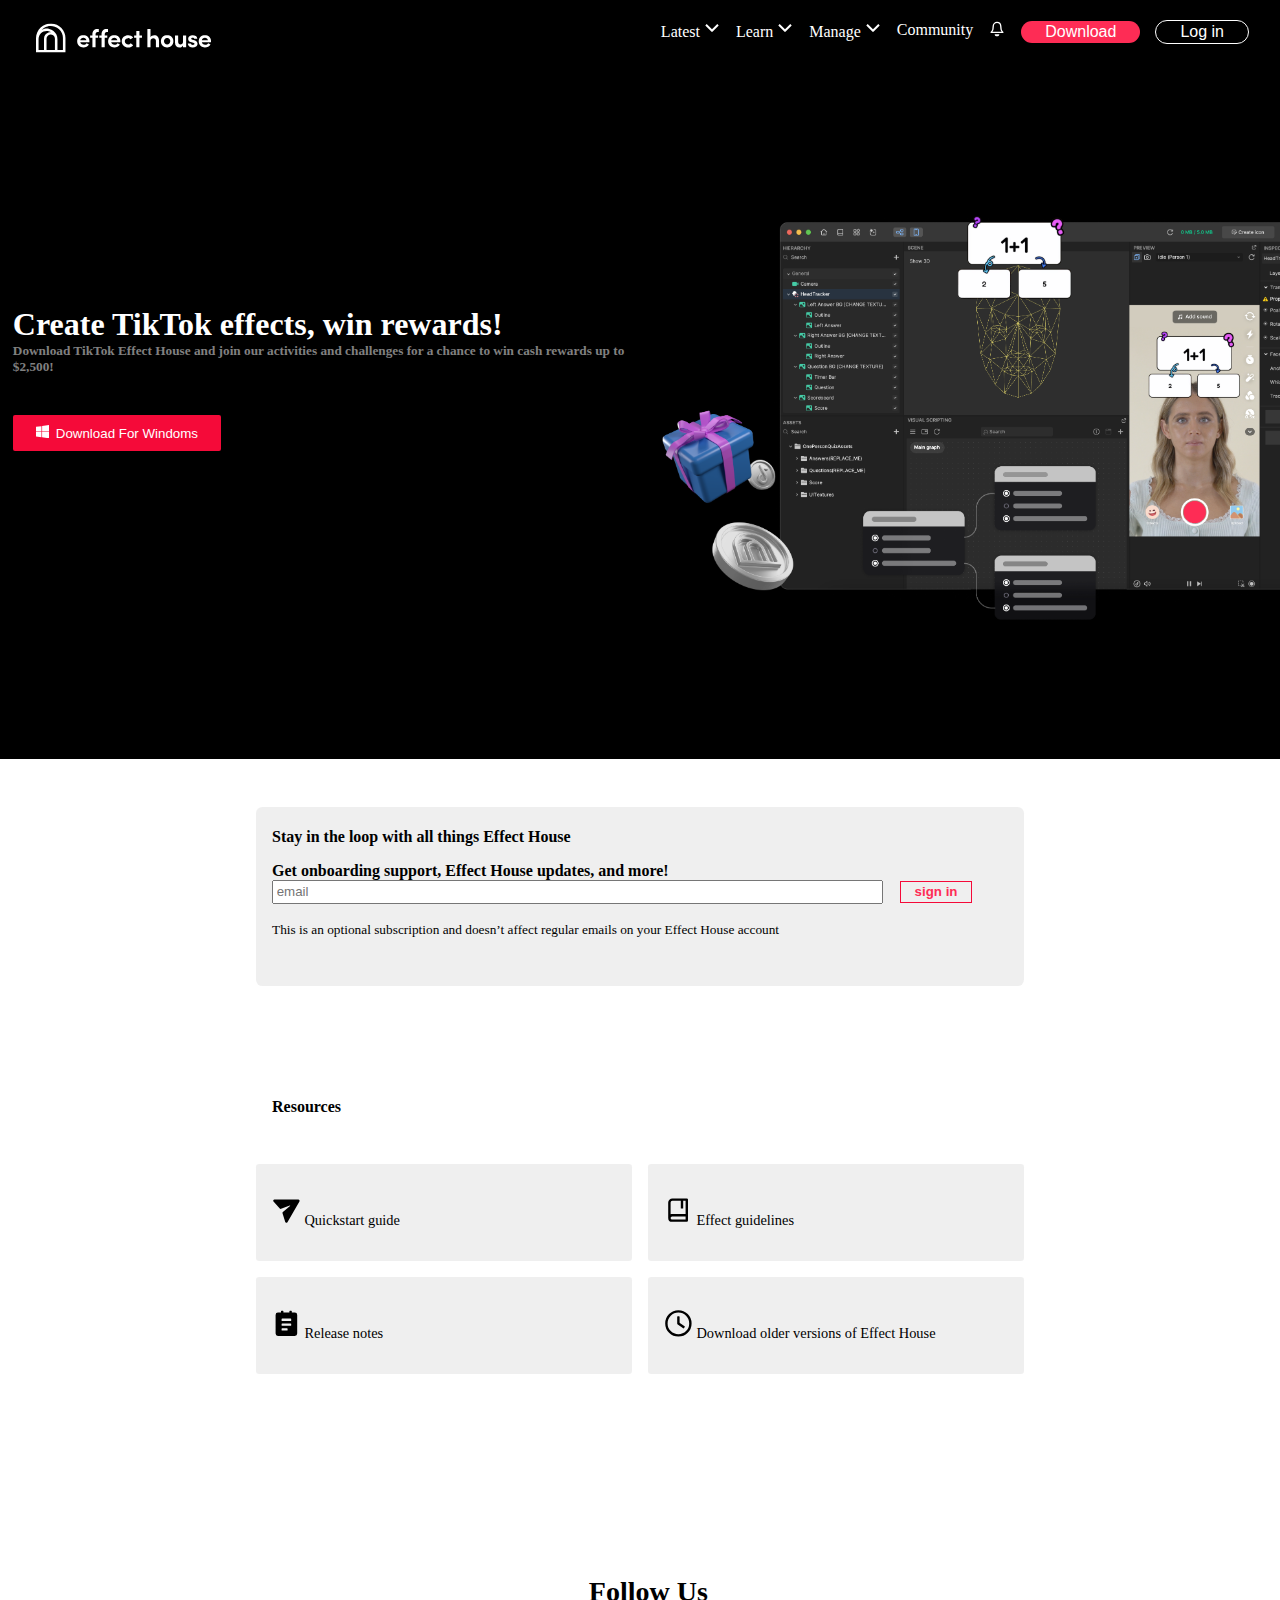
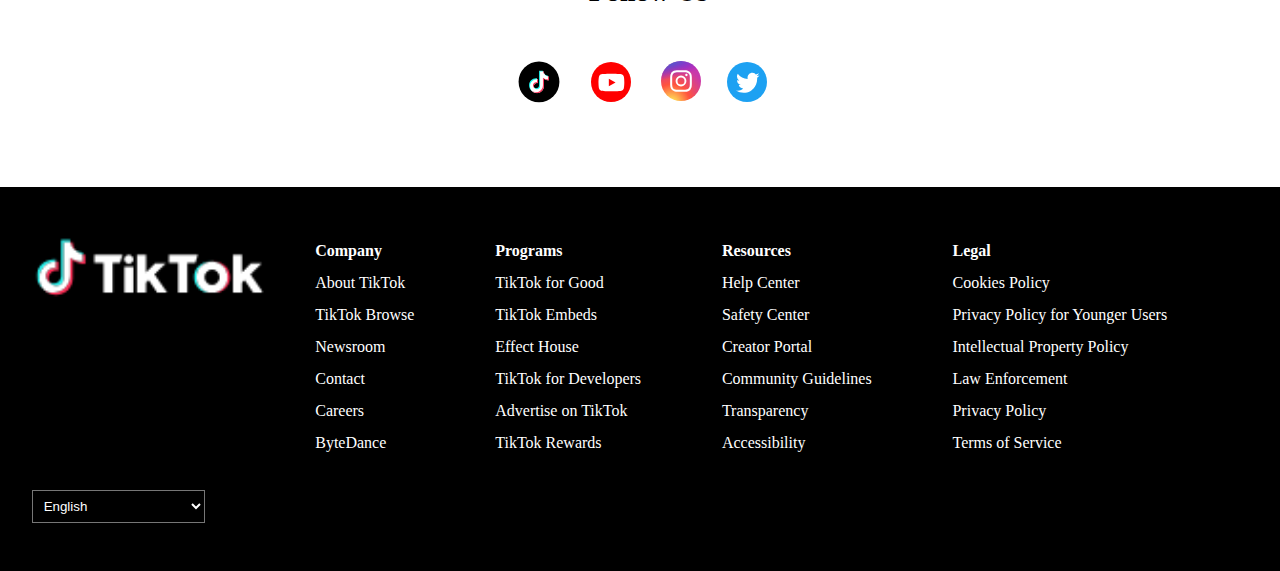
<file: create.html>
<!DOCTYPE html>
<html lang="en">
<head>
    <meta charset="UTF-8">
    <meta name="viewport" content="width=device-width, initial-scale=1.0">
    <title>create house</title>
    <link rel="shortcut icon" href="./image/fav.png" type="image/x-icon">
    <link rel="stylesheet" href="./css/create .css">
    <link href="https://cdn.jsdelivr.net/npm/bootstrap@5.3.2/dist/css/bootstrap.min.css" rel="stylesheet" integrity="sha384-T3c6CoIi6uLrA9TneNEoa7RxnatzjcDSCmG1MXxSR1GAsXEV/Dwwykc2MPK8M2HN" crossorigin="anonymous">
</head>
<body>
 <header>
    <nav>
        <a href="">
            <img src="./image/logo icon.PNG" alt="logo icon" class="icon11">
            <img src="./image/create2.PNG" alt="create">
            
        </a>
        <ul>
          <li>
            <a href="">
                <span>
                    Latest
                </span>
   
                <span>
                    <svg xmlns="http://www.w3.org/2000/svg" width="1em" height="1em" viewBox="0 0 8 5" fill="currentColor" style="display:inline"><path fill-rule="evenodd" clip-rule="evenodd" d="M3.646 3.708L0.645996 0.708L1.354 0L4 2.647L6.646 0L7.354 0.708L4.354 3.708L4 4.061L3.646 3.708Z" fill="currentColor"></path></svg>
                </span>
            </a>
          </li>
        <li>
            <a href="">
              <span>
                  Learn 
              </span>
              <span>
                 <svg xmlns="http://www.w3.org/2000/svg" width="1em" height="1em" viewBox="0 0 8 5" fill="currentColor" style="display:inline"><path fill-rule="evenodd" clip-rule="evenodd" d="M3.646 3.708L0.645996 0.708L1.354 0L4 2.647L6.646 0L7.354 0.708L4.354 3.708L4 4.061L3.646 3.708Z" fill="currentColor"></path></svg>
              </span>
           </a>
        </li>
           <li>
               <a href="">
                  <span>
                    Manage
                  </span>
                  <span>
                    <svg xmlns="http://www.w3.org/2000/svg" width="1em" height="1em" viewBox="0 0 8 5" fill="currentColor" style="display:inline"><path fill-rule="evenodd" clip-rule="evenodd" d="M3.646 3.708L0.645996 0.708L1.354 0L4 2.647L6.646 0L7.354 0.708L4.354 3.708L4 4.061L3.646 3.708Z" fill="currentColor"></path></svg>
                  </span>
                </a>
            </li>
           <li><a href=""><span>
            Community</span></a></li>
           <li><a href=""><svg fill="currentColor" class="css-1scow46" viewBox="0 0 48 48" xmlns="http://www.w3.org/2000/svg" width="1em" height="1em"><path d="M14.83 14.33a9.22 9.22 0 0 1 18.34 0l1.03 10.59c.28 2.85 1.86 4.92 3.56 7.08H10.24c1.7-2.16 3.28-4.23 3.56-7.08l1.03-10.6ZM24 2c-6.8 0-12.5 5.17-13.16 11.94L9.82 24.53c-.3 3.19-3.4 5.86-5.27 8.23A2 2 0 0 0 6.12 36h35.76a2 2 0 0 0 1.57-3.24c-1.87-2.37-4.96-5.04-5.27-8.23l-1.02-10.59A13.22 13.22 0 0 0 24 2Zm6.9 39c.11-.55-.35-1-.9-1H18c-.55 0-1.01.45-.9 1 1.28 6.61 12.52 6.61 13.8 0Z"></path></svg></a></li>
           <li><a href=""><span><button>Download</button></span></a></li>
           <li><a href=""><span><button class="but2">Log in</button></span></a></li>
       </ul>
    </nav>
 </header>
 <section class="section1">
   <div class="grid1">
    <h1>Create TikTok effects, win rewards!</h1>
    <h5>Download TikTok Effect House and join our activities and challenges for a chance to win cash rewards up to $2,500!</h5>
    <button><span><svg stroke="currentColor" fill="currentColor" stroke-width="0" viewBox="0 0 16 16" height="1em" width="1em" xmlns="http://www.w3.org/2000/svg"><path d="M6.555 1.375 0 2.237v5.45h6.555V1.375zM0 13.795l6.555.933V8.313H0v5.482zm7.278-5.4.026 6.378L16 16V8.395H7.278zM16 0 7.33 1.244v6.414H16V0z"></path></svg></span>Download For Windoms</button>
   </div>
   <div class="grid2">
    <img src="./image/download-studio-display-2-0-703e43d7e3282efce3de.png" alt="">
   </div>
 </section>
 <section class="section2">
      <div>
        <h4>Stay in the loop with all things Effect House</h4>
         <p class="get">Get onboarding support, Effect House updates, and more!</p>
         <div class="inp"><input type="email" placeholder="email"> <span><button>sign in</button></span></div>
         <p><small>This is an optional subscription and doesn’t affect regular emails on your Effect House account</small></p>
      </div>
 </section>
 <section class="section3">
  <div style="grid-column: 1/3; background-color: transparent;"><h4>Resources</h4></div>
  <div>
    <span>
      <svg fill="black" class="css-0" viewBox="0 0 48 48" xmlns="http://www.w3.org/2000/svg" width="2em" height="2em"><path d="M45.73 7A2 2 0 0 0 44 6H4a2 2 0 0 0-1.48 3.35l10.44 11.47a2 2 0 0 0 2.2.52l14.49-5.5c.17-.07.25-.04.28-.03.06.02.14.08.2.2.07.1.08.2.08.27 0 .04-.02.12-.16.23l-11.9 10.1a2 2 0 0 0-.62 2.12l4.56 14.51a2 2 0 0 0 3.64.4L45.73 9a2 2 0 0 0 0-2Z"></path></svg>
  </span>
  <span>
    Quickstart guide
  </span>
</div>
  <div>
    <span>
      <svg fill="black" class="css-0" viewBox="0 0 48 48" xmlns="http://www.w3.org/2000/svg" width="2em" height="2em"><path d="M14 4a7 7 0 0 0-7 7v25.5a6.5 6.5 0 0 0 6.5 6.5H38a2 2 0 0 0 2-2V6a2 2 0 0 0-2-2H14Zm-.5 26c-.89 0-1.73.18-2.5.5V11a3 3 0 0 1 3-3h14v12.5c0 .28.22.5.5.5h3a.5.5 0 0 0 .5-.5V8h4v22H13.5Zm0 4H36v5H13.5a2.5 2.5 0 0 1 0-5Z"></path></svg>
    </span>
    <span>
     Effect guidelines
    </span>
  </div>
  <div>
    <span>
      <svg fill="black" class="flip-rtl css-0" viewBox="0 0 48 48" xmlns="http://www.w3.org/2000/svg" width="2em" height="2em"><path d="M18 3c.55 0 1 .36 1 .8V6h10V3.8c0-.44.45-.8 1-.8h2c.55 0 1 .36 1 .8V6h5a4 4 0 0 1 4 4v31a4 4 0 0 1-4 4H10a4 4 0 0 1-4-4V10a4 4 0 0 1 4-4h5V3.8c0-.44.45-.8 1-.8h2Zm7 29h-8a1 1 0 0 0-1 1v2a1 1 0 0 0 1 1h8a1 1 0 0 0 1-1v-2a1 1 0 0 0-1-1Zm6-8H17a1 1 0 0 0-1 1v2a1 1 0 0 0 1 1h14a1 1 0 0 0 1-1v-2a1 1 0 0 0-1-1Zm0-8H17a1 1 0 0 0-1 1v2a1 1 0 0 0 1 1h14a1 1 0 0 0 1-1v-2a1 1 0 0 0-1-1Z"></path></svg>
    </span>
    <span>
      Release notes
    </span>
  </div>
  <div>
    <span>
      <svg fill="black" class="css-0" viewBox="0 0 48 48" xmlns="http://www.w3.org/2000/svg" width="2em" height="2em"><path d="M22 24a2 2 0 0 0 .85 1.64l9.19 6.43a1 1 0 0 0 1.39-.25l1.15-1.64a1 1 0 0 0-.25-1.39l-7.9-5.53a1 1 0 0 1-.43-.82V13a1 1 0 0 0-1-1h-2a1 1 0 0 0-1 1v11Z"></path><path d="M24 2a22 22 0 1 0 0 44 22 22 0 0 0 0-44ZM6 24a18 18 0 1 1 36 0 18 18 0 0 1-36 0Z"></path></svg>
    </span>
    <span>
      Download older versions of Effect House
    </span>
  </div>
  <!-- <div></div> -->
 </section>
 <section class="section4">
  <span>Follow Us</span>
  <div>
    <img src="./image/tik1.PNG" alt="">
    <img src="./image/tik2.PNG" alt="">
    <img src="./image/tik3.PNG" alt="">
    <img src="./image/tik4.PNG" alt="">
  </div>
 </section>
 <section class="section5a">
 <section class="section5">
  <ul class="first">
  <img src="./image/111.PNG" alt="">
  <select>
    <option value="">English</option>
    <option value="">cameroon</option>
    <option value="">mayjar</option>
    <option value="">france</option>
    <option value="">canada</option>
  </select>
</ul><br>
  <ul>
    <li>Company</li>
    <li>About TikTok</li>
    <li>TikTok Browse</li>
    <li>Newsroom</li>
    <li>Contact</li>
    <li>Careers</li>
    <li>ByteDance</li>
  </ul>
  <ul>
    <li>Programs</li>
    <li>TikTok for Good</li>
    <li>TikTok Embeds</li>
    <li>Effect House</li>
    <li>TikTok for Developers</li>
    <li>Advertise on TikTok</li>
    <li>TikTok Rewards</li>
  </ul>
  <ul>
    <li>Resources</li>
    <li>Help Center</li>
    <li>Safety Center</li>
    <li>Creator Portal</li>
    <li>Community Guidelines</li>
    <li>Transparency</li>
    <li>Accessibility</li>
  </ul>
  <ul>
    <li>Legal</li>
    <li>Cookies Policy</li>
    <li>Privacy Policy for Younger Users</li>
    <li>Intellectual Property Policy</li>
    <li>Law Enforcement</li>
    <li>Privacy Policy</li>
    <li>Terms of Service</li>
  </ul><br>

 </section>
</section>
</body>
<script src="https://cdn.jsdelivr.net/npm/bootstrap@5.3.2/dist/js/bootstrap.bundle.min.js" integrity="sha384-C6RzsynM9kWDrMNeT87bh95OGNyZPhcTNXj1NW7RuBCsyN/o0jlpcV8Qyq46cDfL" crossorigin="anonymous"></script>
</html>
</file>
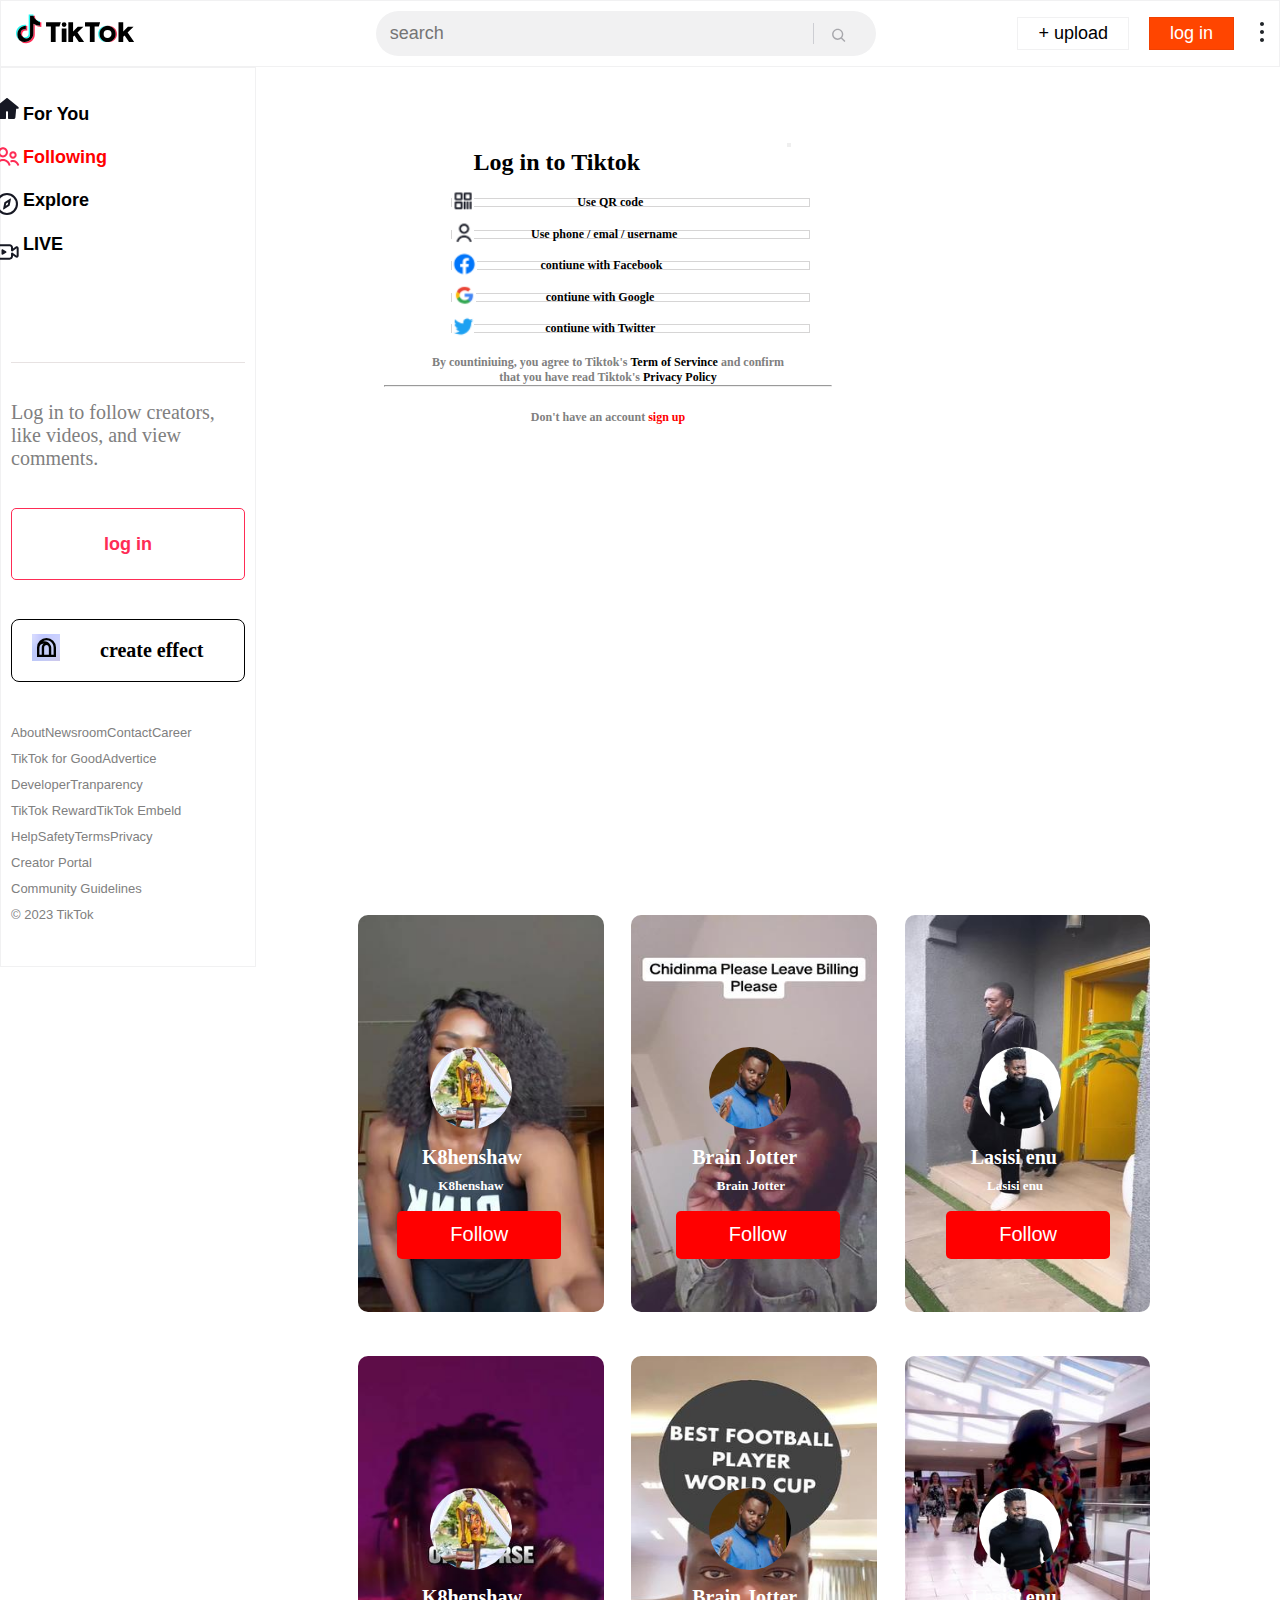
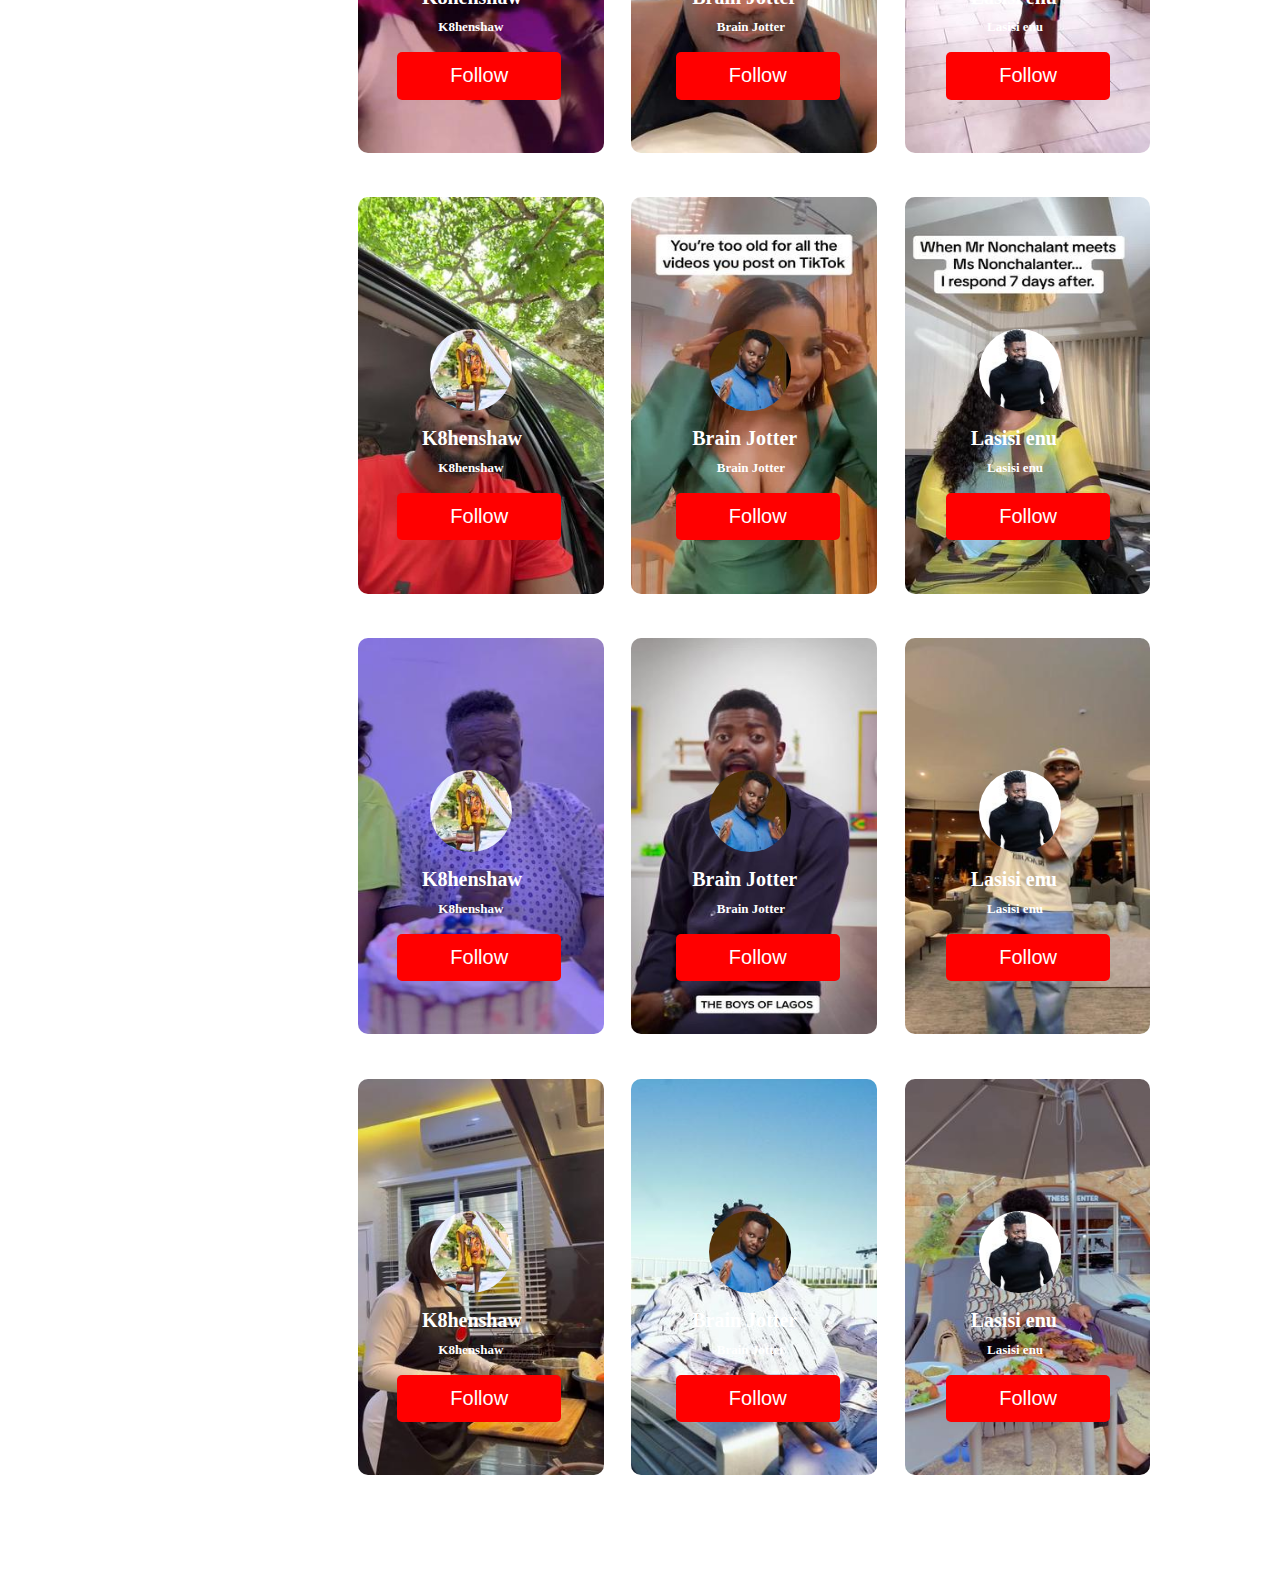
<file: following.html>
<!DOCTYPE html>
<html lang="en">
<head>
    <meta charset="UTF-8">
    <meta name="viewport" content="width=device-width, initial-scale=1.0">
    <title>following</title>
    <link rel="shortcut icon" href="./image/tik1.PNG" type="image/x-icon">
    <link rel="stylesheet" href="./css/index.css">
    <link href="https://cdn.jsdelivr.net/npm/bootstrap@5.3.2/dist/css/bootstrap.min.css" rel="stylesheet" integrity="sha384-T3c6CoIi6uLrA9TneNEoa7RxnatzjcDSCmG1MXxSR1GAsXEV/Dwwykc2MPK8M2HN" crossorigin="anonymous">
</head>
<body>
                        <!-- header nav -->
                        <header>
                            <nav>
                              <div><img src="./image/Capture.PNG" alt="Capture"></div>
                    
                              <div class="formi">
                                <form action="">
                               <input type="search" placeholder="search">
                               <button class="butt1">          <svg width="70%" data-e2e="" height="24px" id="search-icon" viewBox="0 0 48 48" fill="rgba(22, 24, 35, .34)" xmlns="http://www.w3.org/2000/svg"><path fill-rule="evenodd" clip-rule="evenodd" d="M22 10C15.3726 10 10 15.3726 10 22C10 28.6274 15.3726 34 22 34C28.6274 34 34 28.6274 34 22C34 15.3726 28.6274 10 22 10ZM6 22C6 13.1634 13.1634 6 22 6C30.8366 6 38 13.1634 38 22C38 25.6974 36.7458 29.1019 34.6397 31.8113L43.3809 40.5565C43.7712 40.947 43.7712 41.5801 43.3807 41.9705L41.9665 43.3847C41.5759 43.7753 40.9426 43.7752 40.5521 43.3846L31.8113 34.6397C29.1019 36.7458 25.6974 38 22 38C13.1634 38 6 30.8366 6 22Z"></path ></svg></button>
                              </form>
                              
                              </div>
                               <div  class="nav-butt">
                                
                                  <a href="#"><button class="butt2" data-bs-toggle="modal" data-bs-target="#exampleModal">+ upload</button></a>
                                   <a href=""><button class="butt3">log in</button></a>
                                    <div class="iconmenu"><a href=""><img src="./image/icon dot.PNG" alt="" class="iicon1">
                                                  </a> 
                                                   <div class="dropdown">
                                    <ul>
                                      <li><a href=""><img src="./image/english.png" alt="english"></a></li>
                                      <li><a href=""><img src="./image/question.png" alt="question"></a></li>
                                      <li><a href=""><img src="./image/keyboard.png" alt="keyboard"></a></li>
                                      <li><a href=""><img src="./image/dark mode.png" alt="dark mode"></a></li>
                                    </ul>
                                    <ul class="english">
                                      <li>Enlish</li>
                                      <li>Feed and help</li>
                                      <li>keyboard shortcut</li>
                                      <li>Dark mode</li>
                                    </ul>
                                   </div>
                                 
                                </div>
                                
                                
                                </div>
                            </nav>
                            <nav class="horizontalnav">
                              <div class="horiiicon"> 
                               <ul class="horiiicon1">
                                <li><a href="./index.html"><svg width="32" data-e2e="" height="32" viewBox="0 0 48 48" fill="rgba(22, 24, 35, 1)" xmlns="http://www.w3.org/2000/svg"><path fill-rule="evenodd" clip-rule="evenodd" d="M24.9505 7.84001C24.3975 7.38666 23.6014 7.38666 23.0485 7.84003L6.94846 21.04C6.45839 21.4418 6.2737 22.1083 6.48706 22.705C6.70041 23.3017 7.26576 23.7 7.89949 23.7H10.2311L11.4232 36.7278C11.5409 38.0149 12.6203 39 13.9128 39H21.5C22.0523 39 22.5 38.5523 22.5 38V28.3153C22.5 27.763 22.9477 27.3153 23.5 27.3153H24.5C25.0523 27.3153 25.5 27.763 25.5 28.3153V38C25.5 38.5523 25.9477 39 26.5 39H34.0874C35.3798 39 36.4592 38.0149 36.577 36.7278L37.7691 23.7H40.1001C40.7338 23.7 41.2992 23.3017 41.5125 22.705C41.7259 22.1082 41.5412 21.4418 41.0511 21.04L24.9505 7.84001Z"></path></svg></a></li>
                                <li><svg width="32" data-e2e="" height="32" viewBox="0 0 48 48" fill="rgba(254, 44, 85, 1)" xmlns="http://www.w3.org/2000/svg"><path fill-rule="evenodd" clip-rule="evenodd" d="M18 12.5C15.5897 12.5 13.5849 14.5018 13.5849 17.0345C13.5849 19.5672 15.5897 21.569 18 21.569C20.4103 21.569 22.4151 19.5672 22.4151 17.0345C22.4151 14.5018 20.4103 12.5 18 12.5ZM10.5849 17.0345C10.5849 12.9017 13.8766 9.5 18 9.5C22.1234 9.5 25.4151 12.9017 25.4151 17.0345C25.4151 21.1673 22.1234 24.569 18 24.569C13.8766 24.569 10.5849 21.1673 10.5849 17.0345ZM18 29.8793C14.0801 29.8793 10.7403 32.5616 9.69697 36.2673C9.5473 36.7989 9.03833 37.1708 8.49337 37.0811L7.50662 36.9189C6.96166 36.8292 6.58837 36.3131 6.72325 35.7776C8.00732 30.6788 12.5509 26.8793 18 26.8793C23.449 26.8793 27.9927 30.6788 29.2767 35.7776C29.4116 36.3131 29.0383 36.8292 28.4934 36.9189L27.5066 37.0811C26.9617 37.1708 26.4527 36.7989 26.303 36.2673C25.2597 32.5616 21.9199 29.8793 18 29.8793Z"></path><path fill-rule="evenodd" clip-rule="evenodd" d="M33 31.5371C32.2445 31.5371 31.5198 31.668 30.8447 31.9093C30.3246 32.0951 29.7189 31.9243 29.4549 31.4392L28.9769 30.5608C28.713 30.0757 28.8907 29.463 29.4009 29.2516C30.513 28.791 31.7285 28.5371 33 28.5371C37.4554 28.5371 41.1594 31.6303 42.2706 35.7812C42.4135 36.3147 42.0386 36.8308 41.4935 36.9196L40.5065 37.0804C39.9614 37.1692 39.4546 36.7956 39.2894 36.2686C38.4217 33.5 35.91 31.5371 33 31.5371Z"></path><path fill-rule="evenodd" clip-rule="evenodd" d="M33 18.5C31.6193 18.5 30.5 19.6193 30.5 21C30.5 22.3807 31.6193 23.5 33 23.5C34.3807 23.5 35.5 22.3807 35.5 21C35.5 19.6193 34.3807 18.5 33 18.5ZM27.5 21C27.5 17.9624 29.9624 15.5 33 15.5C36.0376 15.5 38.5 17.9624 38.5 21C38.5 24.0376 36.0376 26.5 33 26.5C29.9624 26.5 27.5 24.0376 27.5 21Z"></path></svg></li>
                                <li><a href="./expore.html"><svg fill="rgba(22, 24, 35, 1)" width="32" height="32" viewBox="0 0 48 48" xmlns="http://www.w3.org/2000/svg"><path fill-rule="evenodd" clip-rule="evenodd" d="M24 37.4a13.4 13.4 0 1 0 0-26.8 13.4 13.4 0 0 0 0 26.8ZM40.5 24a16.5 16.5 0 1 1-33 0 16.5 16.5 0 0 1 33 0Z"></path><path fill-rule="evenodd" clip-rule="evenodd" d="M27.13 27.18a2 2 0 0 0 .93-1.32l1.84-9.33a.6.6 0 0 0-.9-.63l-8.14 4.92a2 2 0 0 0-.92 1.32l-1.84 9.33c-.1.52.45.9.9.63l8.13-4.92Zm-5.04-.45 3.11-1.89.7-3.57-3.1 1.89-.7 3.57Z"></path></svg></a></li>
                                <li><svg width="32" data-e2e="" height="32" viewBox="0 0 32 32" fill="rgba(22, 24, 35, 1)" xmlns="http://www.w3.org/2000/svg"><path fill-rule="evenodd" clip-rule="evenodd" d="M7.78511 10.3334C6.95518 10.3334 6.33301 10.9792 6.33301 11.7143V20.2858C6.33301 21.0209 6.95518 21.6667 7.78511 21.6667H18.5744C19.4043 21.6667 20.0265 21.0209 20.0265 20.2858V17.5602C20.0265 17.1826 20.2392 16.8372 20.5763 16.6672C20.9135 16.4973 21.3177 16.5317 21.6212 16.7563L25.6663 19.7488V12.2513L21.6212 15.2439C21.3177 15.4684 20.9135 15.5029 20.5763 15.3329C20.2392 15.1629 20.0265 14.8175 20.0265 14.4399V11.7143C20.0265 10.9792 19.4043 10.3334 18.5744 10.3334H7.78511ZM25.6855 12.2371C25.6831 12.2388 25.6839 12.2383 25.6839 12.2383L25.6855 12.2371ZM25.6716 12.2177C25.673 12.2212 25.6746 12.2243 25.6763 12.2269C25.6798 12.2324 25.6834 12.2355 25.6855 12.2371L25.6874 12.2383C25.6874 12.2383 25.6865 12.238 25.6839 12.2383M4.33301 11.7143C4.33301 9.81952 5.90653 8.33337 7.78511 8.33337H18.5744C20.453 8.33337 22.0265 9.81953 22.0265 11.7143V12.4562L24.4963 10.629C25.0929 10.1877 25.8879 10.1155 26.5542 10.4359C27.224 10.758 27.6663 11.4325 27.6663 12.1905V19.8096C27.6663 20.5676 27.224 21.2421 26.5542 21.5642C25.888 21.8846 25.0929 21.8124 24.4963 21.371L22.0265 19.5439V20.2858C22.0265 22.1806 20.453 23.6667 18.5744 23.6667H7.78511C5.90653 23.6667 4.33301 22.1806 4.33301 20.2858V11.7143Z"></path><path d="M15 15.134C15.6667 15.5189 15.6667 16.4811 15 16.866L12 18.5981C11.3333 18.983 10.5 18.5019 10.5 17.7321L10.5 14.2679C10.5 13.4981 11.3333 13.017 12 13.4019L15 15.134Z"></path></svg></li>
                               </ul>
                               <ul class="horiiicon2">
                                <li><a href="./index.html">For You</a></li>
                                <li><a href="" style="color: red;">Following</a></li>
                                <li><a href="./expore.html">Explore</a></li>
                                <li><a href="">LIVE</a></li>
                               </ul>
                              </div>
                              <p>
                                <a>Log in to follow creators, like videos, and view comments.</a>
                              </p>
                              <button class="hoributt">log in</button>
                              
                              <div class="create">
                                <a href="./create.html" class="creat"><img src="./image/hori-icon4.PNG" alt="hori-icon4"></a>
                                <a href="./create.html"><a href="./create.html">create effect</a></a>
                              </div>
                              <div class="horilast">
                                <ul>
                                  <li><a href="">About</a></li>
                                  <li><a href="">Newsroom</a></li>
                                  <li><a href="">Contact</a></li>
                                  <li><a href="">Career</a></li>
                                </ul>
                                <ul>
                                  <li><a href="">TikTok for Good</a></li>
                                  <li><a href="">Advertice</a></li>
                                </ul>
                                <ul>
                                  <li><a href="">Developer</a></li>
                                  <li><a href="">Tranparency</a></li>
                                </ul>
                                <ul>
                                  <li><a href="">TikTok Reward</a></li>
                                  <li><a href="">TikTok Embeld</a></li>
                                </ul>
                                <ul>
                                  <li><a href="#">Help</a></li>
                                  <li><a href="#">Safety</a></li>
                                  <li><a href="#">Terms</a></li>
                                  <li><a href="#">Privacy</a></li>
                                </ul>
                                <ul>
                                  <li><a href="#">Creator Portal</a></li>
                                </ul>
                                <ul><li><a href="#">Community Guidelines</a></li></ul>
                                <ul><li>
                                  <a href="">© 2023 TikTok</a>
                                </li></ul>
                              </div>
                            </nav>
                        </header>
                        <!-- Modal -->
<div class="modal fade" id="exampleModal" tabindex="-1" aria-labelledby="exampleModalLabel" aria-hidden="false">
  <div class="modal-dialog">

        <button type="button" class="btn-close" data-bs-dismiss="modal" aria-label="Close"></button>
        <h2>Log in to Tiktok</h2>
        <div class="modal-body">
           <a href=""> <img src="./image/QR code.PNG" alt="QR"></a>
          <p class="p1">Use QR code</p>
        </div>
        <div class="modal-body">
          <a href=""><img src="./image/name.PNG" alt="name"></a>
          <p class="p2">Use phone / emal / username</p>
        </div>
        <div class="modal-body">
          <a href=""><img src="./image/face.PNG" alt="facebook"></a>
          <p class="p3">contiune with Facebook</p>
        </div>
        <div class="modal-body">
          <a href=""><img src="./image/google.PNG" alt="google"></a>
          <p class="p4">contiune with Google</p>
        </div>
        <div class="modal-body">
          <a href=""><img src="./image/twitter.PNG" alt="twitter"></a>
          <p class="p5">contiune with Twitter</p>
        </div>
        <h6>By countiniuing, you agree to Tiktok's <strong>Term of Servince</strong> and confirm that you have  read Tiktok's <strong>Privacy Policy</strong></h6>
        <hr>
        <h6>Don't have an account <span>sign up</span></h6>
    
  </div>
</div>
                        <div class="Following">
                            <div class="section11">
                               <div><img src="./image/baci.jpeg" alt="">
                              </div>

                               <div><img src="./image/brain.jpeg" alt=""></div>
                               <div><img src="./image/blbbla.jpeg" alt=""></div>
                               <div><img src="./image/fire boy.jpeg" alt=""></div>
                               <div><img src="./image/artist.jpeg" alt=""></div>
                               <div><img src="./image/cat.jpeg" alt=""></div>
                               <img src="./image/glass.jpeg" alt="">
                               <img src="./image/lady1.jpeg" alt="">
                               <img src="./image/lady2.jpeg" alt="">
                               <img src="./image/papa.jpeg" alt="">
                               <img src="./image/woli.jpeg" alt="">
                               <img src="./image/fat.jpeg" alt="">
                               <img src="./image/food.jpeg" alt="">
                               <img src="./image/adekunle.jpeg" alt="">
                               <img src="./image/sit.jpeg" alt="">
                            </div>
                            <div class="section12">
                                <div><img src="./image/k8.jpeg" alt="">
                                <h3>K8henshaw</h3>
                                <h6 class="small">K8henshaw</h6>
                                <button>Follow</button>
                              </div>
                              <div class="detail2">
                                <img src="./image/luagh.jpeg" alt="">
                                <h3>Brain Jotter</h3>
                                <h6 class="small">Brain Jotter</h6>
                                <button>Follow</button>
                              </div>
                              <div class="detail3">
                                <img src="./image/wol.jpeg" alt="">
                                <h3>Lasisi enu</h3>
                                <h6 class="small">Lasisi enu</h6>
                                <button>Follow</button>
                              </div>
                            </div>
                            <div class="section13">
                              <div><img src="./image/k8.jpeg" alt="">
                              <h3>K8henshaw</h3>
                              <h6>K8henshaw</h6>
                              <button>Follow</button>
                            </div>
                            <div class="detail2">
                              <img src="./image/luagh.jpeg" alt="">
                              <h3>Brain Jotter</h3>
                              <h6 class="small">Brain Jotter</h6>
                              <button>Follow</button>
                            </div>
                            <div class="detail3">
                              <img src="./image/wol.jpeg" alt="">
                              <h3>Lasisi enu</h3>
                              <h6 class="small">Lasisi enu</h6>
                              <button>Follow</button>
                            </div>
                          </div>
                          <div class="section14">
                            <div><img src="./image/k8.jpeg" alt="">
                            <h3>K8henshaw</h3>
                            <h6>K8henshaw</h6>
                            <button>Follow</button>
                          </div>
                          <div class="detail2">
                            <img src="./image/luagh.jpeg" alt="">
                            <h3>Brain Jotter</h3>
                            <h6 class="small">Brain Jotter</h6>
                            <button>Follow</button>
                          </div>
                          <div class="detail3">
                            <img src="./image/wol.jpeg" alt="">
                            <h3>Lasisi enu</h3>
                            <h6 class="small">Lasisi enu</h6>
                            <button>Follow</button>
                          </div>
                        </div>
                        <div class="section15">
                          <div><img src="./image/k8.jpeg" alt="">
                          <h3>K8henshaw</h3>
                          <h6>K8henshaw</h6>
                          <button>Follow</button>
                        </div>
                        <div class="detail2">
                          <img src="./image/luagh.jpeg" alt="">
                          <h3>Brain Jotter</h3>
                          <h6 class="small">Brain Jotter</h6>
                          <button>Follow</button>
                        </div>
                        <div class="detail3">
                          <img src="./image/wol.jpeg" alt="">
                          <h3>Lasisi enu</h3>
                          <h6 class="small">Lasisi enu</h6>
                          <button>Follow</button>
                        </div>
                      </div>
                      <div class="section16">
                        <div><img src="./image/k8.jpeg" alt="">
                        <h3>K8henshaw</h3>
                        <h6>K8henshaw</h6>
                        <button>Follow</button>
                      </div>
                      <div class="detail2">
                        <img src="./image/luagh.jpeg" alt="">
                        <h3>Brain Jotter</h3>
                        <h6 class="small">Brain Jotter</h6>
                        <button>Follow</button>
                      </div>
                      <div class="detail3">
                        <img src="./image/wol.jpeg" alt="">
                        <h3>Lasisi enu</h3>
                        <h6 class="small">Lasisi enu</h6>
                        <button>Follow</button>
                      </div>
                    </div>
                        </div>
</body>
<script src="https://cdn.jsdelivr.net/npm/bootstrap@5.3.2/dist/js/bootstrap.bundle.min.js" integrity="sha384-C6RzsynM9kWDrMNeT87bh95OGNyZPhcTNXj1NW7RuBCsyN/o0jlpcV8Qyq46cDfL" crossorigin="anonymous"></script>
</html>
</file>
<file: css/create .css>
* {
  margin: 0;
  padding: 0;
  box-sizing: 0;
  text-decoration: none;
  list-style-type: 0;
  color: white;
}

header {
  background-color: black;
}
header nav {
  width: 95%;
  display: flex;
  justify-content: space-between;
  margin: auto;
  padding: 1.3em;
  background-color: black;
  position: sticky;
  top: 0;
}
header nav a .icon11 {
  display: none;
}
header nav ul {
  list-style-type: none;
  display: flex;
  gap: 1em;
}
header nav ul li {
  display: flex;
}
header nav ul li a {
  text-decoration: none;
}
header nav ul li a button {
  padding: 2px 24px;
  background-color: #FE2C55;
  border-radius: 50px;
  border: none;
  font-size: 1em;
}
header nav ul li a .but2 {
  padding: 2px 24px;
  background-color: transparent;
  border-radius: 50px;
  border: none;
  font-size: 1em;
  outline: thin solid #ffffff;
}
header nav ul li a .but2:hover {
  background-color: gray;
}
header nav ul li a button:hover {
  background-color: #f50a39;
}

.section1 {
  display: grid;
  grid-template-columns: 1fr 1fr;
  grid-template-rows: 1fr;
  background-color: black;
}
.section1 .grid1 {
  padding-left: 0.8em;
  margin: 25vh 0;
}
.section1 .grid1 h1 {
  font-weight: 800;
}
.section1 .grid1 h5 {
  color: #808080;
}
.section1 .grid1 button {
  padding: 10px 23px;
  background-color: #f50a39;
  border: none;
  border-radius: 2px;
  margin-top: 3em;
}
.section1 .grid1 button span {
  padding-right: 0.5em;
  padding-bottom: 1em;
}
.section1 .grid2 {
  margin: 15vh 0;
}
.section1 .grid2 img {
  width: 100%;
}

.section2 {
  display: grid;
  grid-template-columns: 1fr;
  grid-template-rows: 1fr;
  width: 60%;
  margin: auto;
  background-color: rgba(235, 235, 235, 0.8235294118);
  margin-top: 3em;
  margin-bottom: 5em;
  border-radius: 0.4em;
  padding-bottom: 3em;
}
.section2 div {
  padding-left: 1em;
}
.section2 div h4 {
  color: black;
  padding-top: 1.3em;
  font-weight: 700;
}
.section2 div .get {
  color: #000000;
  font-weight: 600;
}
.section2 div .inp {
  padding: 0;
}
.section2 div .inp input {
  width: 80%;
  padding: 0.2em;
}
.section2 div .inp span button {
  padding: 0.2em 1em;
  border: thin solid #f50a39;
  color: #FE2C55;
  font-weight: 600;
  margin-left: 1em;
}
.section2 div p {
  margin-top: 1em;
}
.section2 div p small {
  color: #000000;
}

.section3 {
  display: grid;
  grid-template-columns: 1fr 1fr;
  grid-template-rows: 1fr 1fr 1fr;
  width: 60%;
  height: 30vh;
  margin: auto;
  margin-top: 3em;
  margin-bottom: 15em;
  gap: 1em;
  align-items: center;
}
.section3 div {
  background-color: rgba(235, 235, 235, 0.8235294118);
  border-radius: 0.2em;
  padding: 2em 1em;
}
.section3 div h4 {
  color: #000000;
  font-weight: 800;
}
.section3 div span {
  color: #000000;
}
.section3 div span svg {
  color: #000000;
}
.section3 div span {
  font-size: 90%;
}

.section4 {
  width: 100%;
  margin: auto;
  margin-bottom: 5em;
  display: block;
  align-items: center;
  justify-content: center;
}
.section4 span {
  font-size: 28px;
  font-weight: 800;
  margin-left: 46%;
  color: #000000;
}
.section4 div {
  display: flex;
  justify-content: center;
  align-items: center;
  margin-top: 3em;
  gap: 1em;
}

.section5a {
  background-color: #000000;
}
.section5a .section5 {
  background-color: #000000;
  display: flex;
  justify-content: space-between;
  width: 95%;
  margin: auto;
  gap: 1em;
  padding: 3em 0 3em 0;
}
.section5a .section5 .first {
  width: 10%;
}
.section5a .section5 .first img {
  width: 200%;
}
.section5a .section5 .first select {
  margin-top: 13em;
  background-color: #000000;
  width: 13em;
  padding: 0.5em;
}
.section5a .section5 ul {
  list-style-type: none;
  line-height: 2;
  font-size: 100%;
  cursor: pointer;
}
.section5a .section5 ul li:hover {
  text-decoration: underline;
}
.section5a .section5 ul li:nth-of-type(1) {
  font-weight: 800;
}

@media (max-width: 914px) {
  header nav {
    gap: 5px;
  }
  header nav a {
    display: flex;
  }
  header nav a .icon11 {
    display: block;
  }
  header nav a .icon11 img {
    width: 50%;
  }
  header nav ul {
    gap: 0;
  }
  header nav ul li a span {
    display: none;
  }
}
@media (max-width: 1024px) {
  .section1 {
    display: grid;
    grid-template-columns: 1fr;
    grid-template-rows: 1fr 1fr;
    background-color: black;
  }
  .section1 .grid1 {
    margin: 10vh 0;
    width: 60%;
    margin: auto;
  }
  .section1 .grid1 h1 {
    font-weight: 600;
    font-size: 27px;
  }
  .section1 .grid1 h5 {
    color: #808080;
  }
  .section1 .grid1 button {
    padding: 10px 23px;
    background-color: #f50a39;
    border: none;
    border-radius: 2px;
    margin-top: 3em;
  }
  .section1 .grid1 button span {
    padding-right: 0.5em;
    padding-bottom: 1em;
  }
  .section1 .grid2 {
    margin: 10vh 0;
    margin: auto;
    width: 60%;
    padding-bottom: 5em;
  }
  .section1 .grid2 img {
    width: 100%;
  }
  .section2 {
    width: 80%;
  }
  .section3 {
    width: 80%;
  }
}
@media (max-width: 768px) {
  .section1 {
    display: grid;
    grid-template-columns: 1fr;
    grid-template-rows: 1fr;
    background-color: black;
  }
  .section1 .grid1 {
    margin: 20vh 0;
    width: 90%;
    margin: auto;
    padding-bottom: 3em;
    padding-top: 3em;
  }
  .section1 .grid1 h1 {
    font-weight: 600;
    font-size: 27px;
  }
  .section1 .grid1 h5 {
    color: #808080;
    padding-top: 1em;
  }
  .section1 .grid1 button {
    padding: 10px 23px;
    background-color: #f50a39;
    border: none;
    border-radius: 2px;
    margin-top: 3em;
    display: none;
  }
  .section1 .grid1 button span {
    padding-right: 0.5em;
    padding-bottom: 1em;
  }
  .section1 .grid2 {
    display: none;
    margin: 10vh 0;
    margin: auto;
    width: 60%;
    padding-bottom: 5em;
  }
  .section1 .grid2 img {
    width: 100%;
  }
  .section2 {
    width: 100%;
  }
  .section2 div .inp {
    padding: 0;
  }
  .section2 div .inp input {
    width: 80%;
    padding: 0.2em;
  }
  .section2 div .inp span button {
    padding: 0.2em 1em;
    border: thin solid #f50a39;
    color: #FE2C55;
    font-weight: 600;
    margin-left: 1em;
  }
  .section3 {
    display: none;
  }
  .section4 span {
    margin-left: 37%;
  }
}
@media (max-width: 527px) {
  .section2 {
    width: 100%;
  }
  .section2 div .inp {
    padding: 0;
  }
  .section2 div .inp input {
    width: 80%;
    padding: 0.2em;
  }
  .section2 div .inp span button {
    padding: 0.2em 1em;
    border: thin solid #f50a39;
    color: #FE2C55;
    font-weight: 600;
    margin-left: 0em;
    margin-top: 1em;
    display: block;
  }
}
@media (max-width: 1098px) {
  .section5a {
    background-color: #000000;
  }
  .section5a .section5 {
    background-color: #000000;
    display: block;
    justify-content: center;
    width: 95%;
    margin: auto;
    padding: 3em 0 3em 0;
  }
  .section5a .section5 .first {
    width: 80%;
    margin: auto;
  }
  .section5a .section5 .first img {
    width: 80%;
  }
  .section5a .section5 .first select {
    background-color: #000000;
    width: 13em;
    padding: 0.5em;
  }
  .section5a .section5 ul {
    list-style-type: none;
    line-height: 2;
    font-size: 100%;
    margin: auto;
    text-align: center;
    cursor: pointer;
  }
  .section5a .section5 ul li {
    order: 2;
  }
  .section5a .section5 ul li:hover {
    text-decoration: underline;
  }
  .section5a .section5 ul li:nth-of-type(1) {
    font-weight: 800;
  }
}
</file>
<file: css/index.css>
* {
  margin: 0;
  padding: 0;
  box-sizing: border-box;
}

header {
  position: sticky;
  top: 0;
  z-index: 2;
}
header nav {
  background-color: #ffffff;
  max-width: 100%;
  margin: auto;
  display: flex;
  justify-content: space-between;
  border: thin solid rgba(22, 24, 35, 0.0588235294);
  padding: 10px;
  gap: 10px;
}
header nav div {
  color: transparent;
}
header nav .formi {
  background-color: rgba(22, 24, 35, 0.0588235294);
  width: 500px;
  border-radius: 94px;
  padding: 12px 14px;
  margin-left: 95px;
}
header nav .formi form {
  width: 90%;
}
header nav .formi form input {
  font-family: TikTokFont, Arial, Tahoma, PingFangSC, sans-serif;
  font-weight: 400;
  font-size: 18px;
  line-height: 21px;
  border: none;
  background: transparent;
  outline: none;
  padding: 0;
  width: 100%;
  color: rgb(22, 24, 35);
  caret-color: rgb(254, 44, 85);
  display: inline-block;
  border-right: thin solid rgb(205, 206, 211);
  z-index: 1;
}
header nav .formi form .butt1 {
  padding: 11px 28px 11px 12px;
  margin: -11px -16px -12px 0px;
  font-size: 0;
  cursor: pointer;
  outline: none;
  border: none;
  background: transparent;
  margin-left: 0;
  position: absolute;
  z-index: 0;
  border-bottom-right-radius: 30px;
  border-top-right-radius: 30px;
}
header nav .formi form .butt1:hover {
  background-color: rgba(22, 24, 35, 0.0588235294);
  color: black;
}
header nav .formi:hover {
  border: thin solid rgba(23, 48, 190, 0.0588235294);
}
header nav .nav-butt {
  display: flex;
  gap: 20px;
  align-items: center;
}
header nav .nav-butt .butt2 {
  padding: 5px 20px;
  background-color: transparent;
  border: thin solid rgba(22, 24, 35, 0.0588235294);
  font-family: TikTokFont, Arial, Tahoma, PingFangSC, sans-serif;
  font-weight: 500;
  font-size: 18px;
}
header nav .nav-butt .butt3 {
  padding: 5px 20px;
  background-color: orangered;
  border: thin solid rgba(22, 24, 35, 0.0588235294);
  font-family: TikTokFont, Arial, Tahoma, PingFangSC, sans-serif;
  font-weight: 500;
  font-size: 18px;
  color: white;
}
header nav .nav-butt .iconmenu a {
  text-decoration: none;
}
header nav .nav-butt .iconmenu a .iicon1 {
  width: 15px;
}
header nav .nav-butt .iconmenu .dropdown {
  position: absolute;
  display: flex;
  justify-content: space-between;
  gap: 1px;
}
header nav .nav-butt .iconmenu .dropdown ul {
  display: none;
}
header nav .nav-butt .iconmenu .dropdown ul li {
  list-style-type: none;
}
header nav .nav-butt .iconmenu .dropdown ul li img {
  width: 40px;
}
header nav .nav-butt .iconmenu:hover .dropdown {
  position: absolute;
  display: flex;
  right: 10px;
  background-color: white;
  box-shadow: 0 0 5px 0 grey;
  border-radius: 5px;
}
header nav .nav-butt .iconmenu:hover .dropdown ul {
  display: block;
}
header nav .nav-butt .iconmenu:hover .dropdown .english {
  line-height: 2.4;
  font-size: 18px;
  font-weight: bold;
  list-style-type: none;
}
header .horizontalnav {
  width: 20%;
  min-height: 100%;
  position: fixed;
  display: grid;
  grid-template-columns: 1fr;
}
header .horizontalnav .horiiicon {
  display: flex;
  border-bottom: thin solid rgba(230, 225, 225, 0.973);
  height: 30vh;
  width: 100%;
  margin-top: 15px;
}
header .horizontalnav .horiiicon .horiiicon1 {
  line-height: 2.6;
}
header .horizontalnav .horiiicon .horiiicon1 li {
  list-style-type: none;
  text-decoration: none;
  margin-left: -20px;
}
header .horizontalnav .horiiicon .horiiicon2 li {
  text-decoration: none;
  list-style-type: none;
}
header .horizontalnav .horiiicon .horiiicon2 li a {
  text-decoration: none;
  color: black;
  font-family: TikTokFont, Arial, Tahoma, PingFangSC, sans-serif;
  font-weight: 700;
  font-size: 18px;
  line-height: 2.4;
}
header .horizontalnav .horiiicon .horiiicon2 li a span {
  color: rgb(254, 44, 85);
}
header .horizontalnav .horiiicon .horiiicon2 li:hover {
  background-color: rgba(247, 245, 245, 0.897);
  width: 150px;
}
header .horizontalnav p a {
  color: gray;
  font-size: 20px;
  text-decoration: none;
}
header .horizontalnav .hoributt {
  width: 100%;
  height: 8vh;
  font-size: 18px;
  font-weight: 700;
  color: rgb(254, 44, 85);
  border: thin solid rgb(254, 44, 85);
  background-color: transparent;
  border-radius: 5px;
}
header .horizontalnav .hoributt:hover {
  background-color: rgb(255, 219, 229);
}
header .horizontalnav .create {
  background-image: url();
  background-size: cover;
  border: thin solid black;
  height: 7vh;
  border-radius: 8px;
  display: flex;
  align-items: center;
}
header .horizontalnav .create a {
  text-decoration: none;
  padding-left: 20px;
}
header .horizontalnav .create a {
  color: black;
  font-size: 20px;
  font-weight: 700;
  text-decoration: none;
}
header .horizontalnav .create a:hover {
  font-size: 21px;
  text-decoration: none;
}
header .horizontalnav .horilast ul {
  display: flex;
}
header .horizontalnav .horilast ul li {
  list-style-type: none;
  text-decoration: none;
}
header .horizontalnav .horilast ul li a {
  color: grey;
  font-weight: 400;
  line-height: 2;
  font-family: TikTokFont, Arial, Tahoma, PingFangSC, sans-serif;
  font-size: 13px;
  text-decoration: none;
}
header .horizontalnav .horilast ul li a:hover {
  text-decoration: underline;
}

.main {
  align-items: center;
  justify-content: center;
  max-width: 80%;
  margin-left: 20%;
  min-height: 100vh;
}
.main .section1 {
  display: block;
  margin-left: 30%;
}
.main .section1 .subsection {
  position: relative;
}
.main .section1 .subsection img {
  width: 70%;
  margin-left: -6%;
}
.main .section1 .subsection video {
  width: 45%;
  height: 100%;
}
.main .section1 .subsection .love {
  width: 10%;
  position: absolute;
  left: 51%;
  top: 38%;
}
.main .section1 .subsection .comment {
  width: 10%;
  position: absolute;
  left: 51%;
  top: 53%;
}
.main .section1 .subsection .tag {
  width: 10%;
  position: absolute;
  left: 51%;
  top: 68%;
}
.main .section1 .subsection .drop9 {
  display: inline-block;
}
.main .section1 .subsection .drop9 .share {
  width: 10%;
  position: absolute;
  left: 51%;
  top: 83%;
}
.main .section1 .subsection .drop9 ul {
  position: absolute;
  display: none;
  background-color: white;
  bottom: 12%;
  left: 40%;
  z-index: 1;
  width: 40%;
  min-height: 50%;
  color: black;
  box-shadow: 0 0 3px 0 grey;
}
.main .section1 .subsection .drop9 ul li {
  display: flex;
}
.main .section1 .subsection .drop9 ul li img {
  width: 12%;
  margin-left: 5%;
  margin-bottom: 25px;
  height: 12%;
}
.main .section1 .subsection .drop9 ul li p {
  font-size: 140%;
  font-weight: 500;
  margin-top: 2%;
  margin-left: 5%;
}
.main .section1 .subsection .drop9 ul li:hover {
  background-color: rgba(207, 207, 207, 0.329);
}
.main .section1 .subsection .drop9:hover ul {
  display: block;
}

#exampleModal {
  width: 35%;
  height: 80vh;
  background-color: white;
  margin: 5% auto;
  margin-left: 30%;
  border-radius: 8px;
}
#exampleModal .modal-dialog {
  background-color: none;
}
#exampleModal .modal-dialog .btn-close {
  margin-left: 90%;
}
#exampleModal h2 {
  padding-left: 20%;
  font-weight: 800;
}
#exampleModal .modal-body {
  display: flex;
  border: thin solid rgba(189, 187, 187, 0.623);
  width: 80%;
  height: 1vh;
  margin-left: 10%;
  align-items: center;
  justify-self: center;
  margin-top: 5%;
}
#exampleModal .modal-body a img {
  width: 60%;
}
#exampleModal .modal-body .p1 {
  font-weight: 800;
  font-size: 12px;
  margin: 2% 25%;
  text-align: center;
}
#exampleModal .modal-body .p2 {
  font-weight: 800;
  font-size: 12px;
  margin: 2% 12%;
  text-align: center;
}
#exampleModal .modal-body .p3 {
  font-weight: 800;
  font-size: 12px;
  margin: 2% 13%;
  text-align: center;
}
#exampleModal .modal-body .p4 {
  font-weight: 800;
  font-size: 12px;
  margin: 2% 15%;
  text-align: center;
}
#exampleModal .modal-body .p5 {
  font-weight: 800;
  font-size: 12px;
  margin: 2% 16%;
  text-align: center;
}
#exampleModal h6 {
  width: 80%;
  margin-left: 10%;
  margin-top: 5%;
  font-size: 12px;
  color: gray;
  text-align: center;
}
#exampleModal h6 span {
  color: rgb(255, 0, 0);
}
#exampleModal h6 strong {
  color: #000000;
}

.Following {
  align-items: center;
  justify-content: center;
  max-width: 80%;
  margin-left: 20%;
  min-height: 100vh;
  position: relative;
}
.Following .section11 {
  width: 80%;
  margin: 5% auto;
  display: grid;
  grid-template-columns: 1fr 1fr 1fr;
  grid-template-rows: repeat(5, 1fr);
}
.Following .section11 img {
  width: 90%;
  height: 90%;
  border-radius: 10px;
}
.Following .section12 {
  position: absolute;
  width: 80%;
  height: 12%;
  display: grid;
  grid-template-columns: 1fr 1fr 1fr;
  grid-template-rows: repeat(1fr);
  left: 9%;
  bottom: 82%;
}
.Following .section12 div img {
  width: 10%;
  border-radius: 50px;
  left: 10%;
  position: absolute;
}
.Following .section12 div h3 {
  color: #ffffff;
  left: 9%;
  margin-top: 12%;
  font-size: 20px;
  position: absolute;
}
.Following .section12 div h6 {
  color: #ffffff;
  left: 11%;
  margin-top: 16%;
  font-size: 13px;
  position: absolute;
}
.Following .section12 div button {
  color: #ffffff;
  left: 6%;
  margin-top: 20%;
  font-size: 20px;
  background-color: rgb(255, 0, 0);
  position: absolute;
  width: 20%;
  height: 18%;
  border: none;
  border-radius: 5px;
}
.Following .section12 div button:hover {
  background-color: rgb(214, 3, 3);
}
.Following .section12 .detail2 img {
  width: 10%;
  border-radius: 50px;
  left: 44%;
  position: absolute;
}
.Following .section12 .detail2 h3 {
  color: #ffffff;
  left: 42%;
  margin-top: 12%;
  font-size: 20px;
  position: absolute;
}
.Following .section12 .detail2 h6 {
  color: #ffffff;
  left: 45%;
  margin-top: 16%;
  font-size: 13px;
  position: absolute;
}
.Following .section12 .detail2 button {
  color: #ffffff;
  left: 40%;
  margin-top: 20%;
  font-size: 20px;
  background-color: rgb(255, 0, 0);
  position: absolute;
  width: 20%;
  height: 18%;
  border: none;
  border-radius: 5px;
}
.Following .section12 .detail2 button:hover {
  background-color: rgb(214, 3, 3);
}
.Following .section12 .detail3 img {
  width: 10%;
  border-radius: 50px;
  left: 77%;
  position: absolute;
}
.Following .section12 .detail3 h3 {
  color: #ffffff;
  left: 76%;
  margin-top: 12%;
  font-size: 20px;
  position: absolute;
}
.Following .section12 .detail3 h6 {
  color: #ffffff;
  left: 78%;
  margin-top: 16%;
  font-size: 13px;
  position: absolute;
}
.Following .section12 .detail3 button {
  color: #ffffff;
  left: 73%;
  margin-top: 20%;
  font-size: 20px;
  background-color: rgb(255, 0, 0);
  position: absolute;
  width: 20%;
  height: 18%;
  border: none;
  border-radius: 5px;
}
.Following .section13 {
  position: absolute;
  width: 80%;
  height: 12%;
  display: grid;
  grid-template-columns: 1fr 1fr 1fr;
  grid-template-rows: repeat(1fr);
  left: 9%;
  bottom: 62%;
}
.Following .section13 div img {
  width: 10%;
  border-radius: 50px;
  left: 10%;
  position: absolute;
}
.Following .section13 div h3 {
  color: #ffffff;
  left: 9%;
  margin-top: 12%;
  font-size: 20px;
  position: absolute;
}
.Following .section13 div h6 {
  color: #ffffff;
  left: 11%;
  margin-top: 16%;
  font-size: 13px;
  position: absolute;
}
.Following .section13 div button {
  color: #ffffff;
  left: 6%;
  margin-top: 20%;
  font-size: 20px;
  background-color: rgb(255, 0, 0);
  position: absolute;
  width: 20%;
  height: 18%;
  border: none;
  border-radius: 5px;
}
.Following .section13 div button:hover {
  background-color: rgb(214, 3, 3);
}
.Following .section13 .detail2 img {
  width: 10%;
  border-radius: 50px;
  left: 44%;
  position: absolute;
}
.Following .section13 .detail2 h3 {
  color: #ffffff;
  left: 42%;
  margin-top: 12%;
  font-size: 20px;
  position: absolute;
}
.Following .section13 .detail2 h6 {
  color: #ffffff;
  left: 45%;
  margin-top: 16%;
  font-size: 13px;
  position: absolute;
}
.Following .section13 .detail2 button {
  color: #ffffff;
  left: 40%;
  margin-top: 20%;
  font-size: 20px;
  background-color: rgb(255, 0, 0);
  position: absolute;
  width: 20%;
  height: 18%;
  border: none;
  border-radius: 5px;
}
.Following .section13 .detail3 img {
  width: 10%;
  border-radius: 50px;
  left: 77%;
  position: absolute;
}
.Following .section13 .detail3 h3 {
  color: #ffffff;
  left: 76%;
  margin-top: 12%;
  font-size: 20px;
  position: absolute;
}
.Following .section13 .detail3 h6 {
  color: #ffffff;
  left: 78%;
  margin-top: 16%;
  font-size: 13px;
  position: absolute;
}
.Following .section13 .detail3 button {
  color: #ffffff;
  left: 73%;
  margin-top: 20%;
  font-size: 20px;
  background-color: rgb(255, 0, 0);
  position: absolute;
  width: 20%;
  height: 18%;
  border: none;
  border-radius: 5px;
}
.Following .section14 {
  position: absolute;
  width: 80%;
  height: 12%;
  display: grid;
  grid-template-columns: 1fr 1fr 1fr;
  grid-template-rows: repeat(1fr);
  left: 9%;
  bottom: 42%;
}
.Following .section14 div img {
  width: 10%;
  border-radius: 50px;
  left: 10%;
  position: absolute;
}
.Following .section14 div h3 {
  color: #ffffff;
  left: 9%;
  margin-top: 12%;
  font-size: 20px;
  position: absolute;
}
.Following .section14 div h6 {
  color: #ffffff;
  left: 11%;
  margin-top: 16%;
  font-size: 13px;
  position: absolute;
}
.Following .section14 div button {
  color: #ffffff;
  left: 6%;
  margin-top: 20%;
  font-size: 20px;
  background-color: rgb(255, 0, 0);
  position: absolute;
  width: 20%;
  height: 18%;
  border: none;
  border-radius: 5px;
}
.Following .section14 div button:hover {
  background-color: rgb(214, 3, 3);
}
.Following .section14 .detail2 img {
  width: 10%;
  border-radius: 50px;
  left: 44%;
  position: absolute;
}
.Following .section14 .detail2 h3 {
  color: #ffffff;
  left: 42%;
  margin-top: 12%;
  font-size: 20px;
  position: absolute;
}
.Following .section14 .detail2 h6 {
  color: #ffffff;
  left: 45%;
  margin-top: 16%;
  font-size: 13px;
  position: absolute;
}
.Following .section14 .detail2 button {
  color: #ffffff;
  left: 40%;
  margin-top: 20%;
  font-size: 20px;
  background-color: rgb(255, 0, 0);
  position: absolute;
  width: 20%;
  height: 18%;
  border: none;
  border-radius: 5px;
}
.Following .section14 .detail3 img {
  width: 10%;
  border-radius: 50px;
  left: 77%;
  position: absolute;
}
.Following .section14 .detail3 h3 {
  color: #ffffff;
  left: 76%;
  margin-top: 12%;
  font-size: 20px;
  position: absolute;
}
.Following .section14 .detail3 h6 {
  color: #ffffff;
  left: 78%;
  margin-top: 16%;
  font-size: 13px;
  position: absolute;
}
.Following .section14 .detail3 button {
  color: #ffffff;
  left: 73%;
  margin-top: 20%;
  font-size: 20px;
  background-color: rgb(255, 0, 0);
  position: absolute;
  width: 20%;
  height: 18%;
  border: none;
  border-radius: 5px;
}
.Following .section15 {
  position: absolute;
  width: 80%;
  height: 12%;
  display: grid;
  grid-template-columns: 1fr 1fr 1fr;
  grid-template-rows: repeat(1fr);
  left: 9%;
  bottom: 22%;
}
.Following .section15 div img {
  width: 10%;
  border-radius: 50px;
  left: 10%;
  position: absolute;
}
.Following .section15 div h3 {
  color: #ffffff;
  left: 9%;
  margin-top: 12%;
  font-size: 20px;
  position: absolute;
}
.Following .section15 div h6 {
  color: #ffffff;
  left: 11%;
  margin-top: 16%;
  font-size: 13px;
  position: absolute;
}
.Following .section15 div button {
  color: #ffffff;
  left: 6%;
  margin-top: 20%;
  font-size: 20px;
  background-color: rgb(255, 0, 0);
  position: absolute;
  width: 20%;
  height: 18%;
  border: none;
  border-radius: 5px;
}
.Following .section15 div button:hover {
  background-color: rgb(214, 3, 3);
}
.Following .section15 .detail2 img {
  width: 10%;
  border-radius: 50px;
  left: 44%;
  position: absolute;
}
.Following .section15 .detail2 h3 {
  color: #ffffff;
  left: 42%;
  margin-top: 12%;
  font-size: 20px;
  position: absolute;
}
.Following .section15 .detail2 h6 {
  color: #ffffff;
  left: 45%;
  margin-top: 16%;
  font-size: 13px;
  position: absolute;
}
.Following .section15 .detail2 button {
  color: #ffffff;
  left: 40%;
  margin-top: 20%;
  font-size: 20px;
  background-color: rgb(255, 0, 0);
  position: absolute;
  width: 20%;
  height: 18%;
  border: none;
  border-radius: 5px;
}
.Following .section15 .detail3 img {
  width: 10%;
  border-radius: 50px;
  left: 77%;
  position: absolute;
}
.Following .section15 .detail3 h3 {
  color: #ffffff;
  left: 76%;
  margin-top: 12%;
  font-size: 20px;
  position: absolute;
}
.Following .section15 .detail3 h6 {
  color: #ffffff;
  left: 78%;
  margin-top: 16%;
  font-size: 13px;
  position: absolute;
}
.Following .section15 .detail3 button {
  color: #ffffff;
  left: 73%;
  margin-top: 20%;
  font-size: 20px;
  background-color: rgb(255, 0, 0);
  position: absolute;
  width: 20%;
  height: 18%;
  border: none;
  border-radius: 5px;
}
.Following .section16 {
  position: absolute;
  width: 80%;
  height: 12%;
  display: grid;
  grid-template-columns: 1fr 1fr 1fr;
  grid-template-rows: repeat(1fr);
  left: 9%;
  bottom: 2%;
}
.Following .section16 div img {
  width: 10%;
  border-radius: 50px;
  left: 10%;
  position: absolute;
}
.Following .section16 div h3 {
  color: #ffffff;
  left: 9%;
  margin-top: 12%;
  font-size: 20px;
  position: absolute;
}
.Following .section16 div h6 {
  color: #ffffff;
  left: 11%;
  margin-top: 16%;
  font-size: 13px;
  position: absolute;
}
.Following .section16 div button {
  color: #ffffff;
  left: 6%;
  margin-top: 20%;
  font-size: 20px;
  background-color: rgb(255, 0, 0);
  position: absolute;
  width: 20%;
  height: 18%;
  border: none;
  border-radius: 5px;
}
.Following .section16 div button:hover {
  background-color: rgb(214, 3, 3);
}
.Following .section16 .detail2 img {
  width: 10%;
  border-radius: 50px;
  left: 44%;
  position: absolute;
}
.Following .section16 .detail2 h3 {
  color: #ffffff;
  left: 42%;
  margin-top: 12%;
  font-size: 20px;
  position: absolute;
}
.Following .section16 .detail2 h6 {
  color: #ffffff;
  left: 45%;
  margin-top: 16%;
  font-size: 13px;
  position: absolute;
}
.Following .section16 .detail2 button {
  color: #ffffff;
  left: 40%;
  margin-top: 20%;
  font-size: 20px;
  background-color: rgb(255, 0, 0);
  position: absolute;
  width: 20%;
  height: 18%;
  border: none;
  border-radius: 5px;
}
.Following .section16 .detail3 img {
  width: 10%;
  border-radius: 50px;
  left: 77%;
  position: absolute;
}
.Following .section16 .detail3 h3 {
  color: #ffffff;
  left: 76%;
  margin-top: 12%;
  font-size: 20px;
  position: absolute;
}
.Following .section16 .detail3 h6 {
  color: #ffffff;
  left: 78%;
  margin-top: 16%;
  font-size: 13px;
  position: absolute;
}
.Following .section16 .detail3 button {
  color: #ffffff;
  left: 73%;
  margin-top: 20%;
  font-size: 20px;
  background-color: rgb(255, 0, 0);
  position: absolute;
  width: 20%;
  height: 18%;
  border: none;
  border-radius: 5px;
}

@media (max-width: 1225px) {
  header nav .nav-butt .butt2 {
    padding: 5px 20px;
    background-color: transparent;
    border: thin solid rgba(22, 24, 35, 0.0588235294);
    font-family: TikTokFont, Arial, Tahoma, PingFangSC, sans-serif;
    font-weight: 300;
    font-size: 10px;
  }
  header nav .nav-butt .butt3 {
    padding: 5px 20px;
    border: thin solid rgba(22, 24, 35, 0.0588235294);
    font-family: TikTokFont, Arial, Tahoma, PingFangSC, sans-serif;
    font-weight: 300;
    font-size: 10px;
    color: white;
  }
}
@media (max-width: 968px) {
  header nav .formi {
    background-color: rgba(22, 24, 35, 0.0588235294);
    width: 300px;
    border-radius: 94px;
    padding: 12px 14px;
    margin-left: 95px;
  }
  header nav .formi form {
    width: 90%;
  }
  header nav .formi form input {
    font-family: TikTokFont, Arial, Tahoma, PingFangSC, sans-serif;
    font-weight: 400;
    font-size: 18px;
    line-height: 21px;
    border: none;
    background: transparent;
    outline: none;
    padding: 0;
    width: 100%;
    color: rgb(22, 24, 35);
    caret-color: rgb(254, 44, 85);
    display: inline-block;
    border-right: thin solid rgb(205, 206, 211);
    z-index: 1;
  }
  header nav .formi form .butt1 {
    padding: 11px 28px 11px 12px;
    margin: -11px -16px -12px 0px;
    font-size: 0;
    cursor: pointer;
    outline: none;
    border: none;
    background: transparent;
    margin-left: 0;
    position: absolute;
    z-index: 0;
    border-bottom-right-radius: 30px;
    border-top-right-radius: 30px;
  }
  header nav .formi form .butt1:hover {
    background-color: rgba(22, 24, 35, 0.0588235294);
    color: black;
  }
  header nav .nav-butt .butt2 {
    padding: 5px 20px;
    background-color: transparent;
    border: thin solid rgba(22, 24, 35, 0.0588235294);
    font-family: TikTokFont, Arial, Tahoma, PingFangSC, sans-serif;
    font-weight: 300;
    font-size: 10px;
  }
  header nav .nav-butt .butt3 {
    padding: 5px 20px;
    border: thin solid rgba(22, 24, 35, 0.0588235294);
    font-family: TikTokFont, Arial, Tahoma, PingFangSC, sans-serif;
    font-weight: 300;
    font-size: 10px;
    color: white;
  }
}
@media (max-width: 772px) {
  header nav .formi {
    background-color: rgba(22, 24, 35, 0.0588235294);
    width: 300px;
    border-radius: 94px;
    padding: 10px 12px;
    margin-left: 70px;
  }
  header nav .formi form {
    width: 90%;
  }
  header nav .formi form input {
    font-family: TikTokFont, Arial, Tahoma, PingFangSC, sans-serif;
    font-weight: 200;
    font-size: 15px;
    line-height: 5px;
    border: none;
    background: transparent;
    outline: none;
    padding: 0;
    width: 100%;
    color: rgb(22, 24, 35);
    caret-color: rgb(254, 44, 85);
    display: inline-block;
    border-right: thin solid rgb(205, 206, 211);
    z-index: 1;
  }
  header nav .formi form .butt1 {
    padding: 8px 15px 8px 8px;
    margin: -11px -16px -12px 0px;
    font-size: 0;
    cursor: pointer;
    outline: none;
    border: none;
    background: transparent;
    margin-left: 0;
    position: absolute;
    z-index: 0;
    border-bottom-right-radius: 10px;
    border-top-right-radius: 10px;
  }
  header nav .formi form .butt1:hover {
    color: none;
  }
  header nav .nav-butt .butt2 {
    padding: 5px 20px;
    background-color: transparent;
    border: thin solid rgba(22, 24, 35, 0.0588235294);
    font-family: TikTokFont, Arial, Tahoma, PingFangSC, sans-serif;
    font-weight: 300;
    font-size: 10px;
  }
  header nav .nav-butt .butt3 {
    padding: 5px 20px;
    border: thin solid rgba(22, 24, 35, 0.0588235294);
    font-family: TikTokFont, Arial, Tahoma, PingFangSC, sans-serif;
    font-weight: 300;
    font-size: 10px;
    color: white;
  }
}
@media (max-width: 636px) {
  header nav div img {
    width: 60%;
  }
  header nav .formi {
    background-color: rgba(22, 24, 35, 0.0588235294);
    width: 200px;
    border-radius: 94px;
    padding: 10px 8px;
    margin-left: 5px;
  }
  header nav .formi form {
    width: 90%;
  }
  header nav .formi form input {
    font-family: TikTokFont, Arial, Tahoma, PingFangSC, sans-serif;
    font-weight: 200;
    font-size: 15px;
    line-height: 5px;
    border: none;
    background: transparent;
    outline: none;
    padding: 0;
    width: 100%;
    color: rgb(22, 24, 35);
    caret-color: rgb(254, 44, 85);
    display: inline-block;
    border-right: thin solid rgb(205, 206, 211);
    z-index: 1;
  }
  header nav .formi form .butt1 {
    padding: 5px 10px 5px 5px;
    margin: -11px -16px -12px 0px;
    font-size: 0;
    cursor: pointer;
    outline: none;
    border: none;
    background: transparent;
    margin-left: 0;
    position: absolute;
    z-index: 0;
    border-bottom-right-radius: 10px;
    border-top-right-radius: 10px;
  }
  header nav .nav-butt {
    display: flex;
    gap: 5px;
    align-items: center;
  }
  header nav .nav-butt .butt2 {
    padding: 5px 5px;
    background-color: transparent;
    border: thin solid rgba(22, 24, 35, 0.0588235294);
    font-family: TikTokFont, Arial, Tahoma, PingFangSC, sans-serif;
    font-weight: 300;
    font-size: 10px;
  }
  header nav .nav-butt .butt3 {
    padding: 5px 10px;
    border: thin solid rgba(22, 24, 35, 0.0588235294);
    font-family: TikTokFont, Arial, Tahoma, PingFangSC, sans-serif;
    font-weight: 300;
    font-size: 10px;
    color: white;
  }
}
@media (max-width: 500px) {
  header nav {
    padding: 2px;
  }
  header nav div img {
    width: 100%;
    margin-top: 5px;
  }
  header nav .formi {
    background-color: rgba(22, 24, 35, 0.0588235294);
    width: 300px;
    height: 30px;
    border-radius: 94px;
    margin-left: 1px;
    margin-top: 7px;
  }
  header nav .formi form {
    width: 85%;
  }
  header nav .formi form input {
    font-family: TikTokFont, Arial, Tahoma, PingFangSC, sans-serif;
    font-weight: 200;
    font-size: 12px;
    border: none;
    background: transparent;
    outline: none;
    width: 100%;
    color: rgb(22, 24, 35);
    caret-color: rgb(254, 44, 85);
    border-right: thin solid rgb(205, 206, 211);
    z-index: 1;
    position: relative;
    bottom: 7px;
  }
  header nav .formi form .butt1 {
    padding: 5px 8px 5px 5px;
    margin: -11px -10px -10px 0px;
    font-size: 0;
    cursor: pointer;
    outline: none;
    border: none;
    background: transparent;
    border-bottom-right-radius: 5px;
    border-top-right-radius: 5px;
  }
  header nav .formi form .butt1:hover {
    color: black;
  }
  header nav .nav-butt {
    display: flex;
    gap: 3px;
    align-items: center;
  }
  header nav .nav-butt .butt2 {
    padding: 5px 5px;
    background-color: transparent;
    border: thin solid rgba(22, 24, 35, 0.0588235294);
    font-family: TikTokFont, Arial, Tahoma, PingFangSC, sans-serif;
    font-weight: 300;
    font-size: 7px;
  }
  header nav .nav-butt .butt3 {
    padding: 5px 5px;
    border: thin solid rgba(22, 24, 35, 0.0588235294);
    font-family: TikTokFont, Arial, Tahoma, PingFangSC, sans-serif;
    font-weight: 300;
    font-size: 7px;
    color: white;
  }
}
@media (max-width: 1072px) {
  header .horizontalnav {
    border: none;
  }
  header .horizontalnav .horiiicon {
    border-bottom: none;
  }
  header .horizontalnav .horiiicon .horiiicon2 {
    display: none;
  }
  header .horizontalnav p {
    display: none;
  }
  header .horizontalnav .hoributt {
    display: none;
  }
  header .horizontalnav .create {
    border: thin solid rgba(128, 128, 128, 0);
    width: 20%;
    height: 2vh;
    margin-top: -130%;
  }
  header .horizontalnav .create .creat {
    display: block;
    padding-left: 8%;
  }
  header .horizontalnav .create .creat img {
    display: block;
    width: 150%;
    border-radius: 50%;
  }
  header .horizontalnav .create a {
    display: none;
  }
  header .horizontalnav .horilast {
    display: none;
  }
}
@media (max-width: 892px) {
  header .horizontalnav {
    border: none;
  }
  header .horizontalnav .horiiicon {
    border-bottom: none;
  }
  header .horizontalnav .horiiicon .horiiicon2 {
    display: none;
  }
  header .horizontalnav p {
    display: none;
  }
  header .horizontalnav .hoributt {
    display: none;
  }
  header .horizontalnav .create {
    border: thin solid rgba(128, 128, 128, 0);
    width: 20%;
    height: 2vh;
    margin-top: -250px;
  }
  header .horizontalnav .create .creat {
    display: block;
    padding-left: 10px;
  }
  header .horizontalnav .create .creat img {
    display: block;
    width: 40px;
    border-radius: 50%;
  }
  header .horizontalnav .create a {
    display: none;
  }
  header .horizontalnav .horilast {
    display: none;
  }
}
@media (max-width: 811px) {
  .main {
    align-items: center;
    justify-content: center;
    z-index: 0;
    max-width: 80%;
    margin-left: 20%;
    min-height: 100vh;
  }
  .main .section1 {
    display: block;
    margin-left: 30%;
  }
  .main .section1 .subsection {
    position: relative;
  }
  .main .section1 .subsection img {
    width: 70%;
    margin-left: -6%;
  }
  .main .section1 .subsection video {
    width: 45%;
    height: 100%;
  }
  .main .section1 .subsection .love {
    width: 10%;
    position: absolute;
    left: 51%;
    top: 38%;
  }
  .main .section1 .subsection .comment {
    width: 10%;
    position: absolute;
    left: 51%;
    top: 53%;
  }
  .main .section1 .subsection .tag {
    width: 10%;
    position: absolute;
    left: 51%;
    top: 68%;
  }
  .main .section1 .subsection .drop9 {
    display: inline-block;
  }
  .main .section1 .subsection .drop9 .share {
    width: 10%;
    position: absolute;
    left: 51%;
    top: 83%;
  }
  .main .section1 .subsection .drop9 ul {
    position: absolute;
    display: none;
    background-color: white;
    bottom: 18%;
    left: 40%;
    z-index: 1;
    width: 50%;
    min-height: 50%;
    color: black;
    box-shadow: 0 0 3px 0 grey;
  }
  .main .section1 .subsection .drop9 ul li {
    display: flex;
  }
  .main .section1 .subsection .drop9 ul li img {
    width: 12%;
    margin-left: 5%;
    margin-bottom: 15px;
    height: 12%;
  }
  .main .section1 .subsection .drop9 ul li p {
    font-size: 100%;
    font-weight: 500;
    margin-top: 2%;
    margin-left: 1%;
  }
  .main .section1 .subsection .drop9 ul li:hover {
    background-color: rgba(207, 207, 207, 0.329);
  }
  .main .section1 .subsection .drop9:hover ul {
    display: block;
  }
}
@media (max-width: 506px) {
  .main {
    align-items: center;
    justify-content: center;
    z-index: 0;
    max-width: 80%;
    margin-left: 20%;
    min-height: 100vh;
  }
  .main .section1 {
    display: block;
    margin-left: 30%;
  }
  .main .section1 .subsection {
    position: relative;
  }
  .main .section1 .subsection img {
    width: 70%;
    margin-left: -6%;
  }
  .main .section1 .subsection video {
    width: 45%;
    height: 100%;
  }
  .main .section1 .subsection .love {
    width: 10%;
    position: absolute;
    left: 51%;
    top: 38%;
  }
  .main .section1 .subsection .comment {
    width: 10%;
    position: absolute;
    left: 51%;
    top: 53%;
  }
  .main .section1 .subsection .tag {
    width: 10%;
    position: absolute;
    left: 51%;
    top: 68%;
  }
  .main .section1 .subsection .drop9 {
    display: inline-block;
  }
  .main .section1 .subsection .drop9 .share {
    width: 10%;
    position: absolute;
    left: 51%;
    top: 83%;
  }
  .main .section1 .subsection .drop9 ul {
    position: absolute;
    display: none;
    background-color: white;
    bottom: 18%;
    left: 40%;
    z-index: 1;
    width: 50%;
    min-height: 50%;
    color: black;
    box-shadow: 0 0 3px 0 grey;
  }
  .main .section1 .subsection .drop9 ul li {
    display: flex;
  }
  .main .section1 .subsection .drop9 ul li img {
    width: 12%;
    margin-left: 5%;
    margin-bottom: 15px;
    height: 12%;
  }
  .main .section1 .subsection .drop9 ul li p {
    font-size: 60%;
    font-weight: 500;
    margin-top: 2%;
    margin-left: 1%;
  }
  .main .section1 .subsection .drop9 ul li:hover {
    background-color: rgba(207, 207, 207, 0.329);
  }
  .main .section1 .subsection .drop9:hover ul {
    display: block;
  }
}
@media (max-width: 916px) {
  #exampleModal {
    width: 60%;
    height: 70vh;
    background-color: white;
    margin: 5% auto;
    margin-left: 25%;
    border-radius: 8px;
  }
  #exampleModal h2 {
    padding-left: 20%;
    font-weight: 800;
  }
  #exampleModal .modal-body {
    display: flex;
    border: thin solid rgba(189, 187, 187, 0.623);
    width: 80%;
    height: 1vh;
    margin-left: 10%;
    align-items: center;
    justify-self: center;
    margin-top: 5%;
  }
  #exampleModal .modal-body a img {
    width: 60%;
  }
  #exampleModal .modal-body .p1 {
    font-weight: 800;
    font-size: 12px;
    margin: 2% 25%;
    text-align: center;
  }
  #exampleModal .modal-body .p2 {
    font-weight: 800;
    font-size: 12px;
    margin: 2% 12%;
    text-align: center;
  }
  #exampleModal .modal-body .p3 {
    font-weight: 800;
    font-size: 12px;
    margin: 2% 13%;
    text-align: center;
  }
  #exampleModal .modal-body .p4 {
    font-weight: 800;
    font-size: 12px;
    margin: 2% 15%;
    text-align: center;
  }
  #exampleModal .modal-body .p5 {
    font-weight: 800;
    font-size: 12px;
    margin: 2% 16%;
    text-align: center;
  }
  #exampleModal h6 {
    width: 80%;
    margin-left: 10%;
    margin-top: 5%;
    font-size: 12px;
    color: gray;
    text-align: center;
  }
  #exampleModal h6 span {
    color: rgb(255, 0, 0);
  }
  #exampleModal h6 strong {
    color: #000000;
  }
}
@media (max-width: 615px) {
  #exampleModal {
    width: 80%;
    height: 60%;
    background-color: white;
    margin: 5% auto;
    margin-left: 12%;
    border-radius: 8px;
  }
  #exampleModal h2 {
    padding-left: 20%;
    font-weight: 700;
    font-size: 20px;
  }
  #exampleModal .modal-body {
    display: flex;
    border: thin solid rgba(189, 187, 187, 0.623);
    width: 80%;
    height: 1vh;
    margin-left: 10%;
    align-items: center;
    justify-self: center;
    margin-top: 5%;
  }
  #exampleModal .modal-body a img {
    width: 60%;
  }
  #exampleModal .modal-body .p1 {
    font-weight: 800;
    font-size: 50%;
    margin: 2% 25%;
    text-align: center;
  }
  #exampleModal .modal-body .p2 {
    font-weight: 800;
    font-size: 50%;
    margin: 2% 12%;
    text-align: center;
  }
  #exampleModal .modal-body .p3 {
    font-weight: 800;
    font-size: 50%;
    margin: 2% 13%;
    text-align: center;
  }
  #exampleModal .modal-body .p4 {
    font-weight: 800;
    font-size: 50%;
    margin: 2% 15%;
    text-align: center;
  }
  #exampleModal .modal-body .p5 {
    font-weight: 800;
    font-size: 50%;
    margin: 2% 16%;
    text-align: center;
  }
  #exampleModal h6 {
    width: 80%;
    margin-left: 10%;
    margin-top: 5%;
    font-size: 12px;
    color: gray;
    text-align: center;
  }
  #exampleModal h6 span {
    color: rgb(255, 0, 0);
  }
  #exampleModal h6 strong {
    color: #000000;
  }
}
@media (max-width: 899px) {
  .Following .section12 {
    position: absolute;
    width: 80%;
    height: 12%;
    display: grid;
    grid-template-columns: 1fr 1fr 1fr;
    grid-template-rows: repeat(1fr);
    left: 9%;
    bottom: 82%;
  }
  .Following .section12 div img {
    width: 10%;
    border-radius: 50px;
    left: 10%;
    position: absolute;
  }
  .Following .section12 div h3 {
    color: #ffffff;
    left: 6%;
    margin-top: 13%;
    font-size: 16px;
    position: absolute;
  }
  .Following .section12 div h6 {
    color: #ffffff;
    left: 9%;
    margin-top: 18%;
    font-size: 11px;
    position: absolute;
  }
  .Following .section12 div button {
    color: #ffffff;
    left: 5%;
    margin-top: 22%;
    font-size: 16px;
    background-color: rgb(255, 0, 0);
    position: absolute;
    width: 19%;
    height: 16%;
    border: none;
    border-radius: 5px;
  }
  .Following .section12 .detail2 img {
    width: 10%;
    border-radius: 50px;
    left: 44%;
    position: absolute;
  }
  .Following .section12 .detail2 h3 {
    color: #ffffff;
    left: 40%;
    margin-top: 13%;
    font-size: 16px;
    position: absolute;
  }
  .Following .section12 .detail2 h6 {
    color: #ffffff;
    left: 43%;
    margin-top: 18%;
    font-size: 11px;
    position: absolute;
  }
  .Following .section12 .detail2 button {
    color: #ffffff;
    left: 40%;
    margin-top: 22%;
    font-size: 16px;
    background-color: rgb(255, 0, 0);
    position: absolute;
    width: 19%;
    height: 16%;
    border: none;
    border-radius: 5px;
  }
  .Following .section12 .detail3 img {
    width: 10%;
    border-radius: 50px;
    left: 77%;
    position: absolute;
  }
  .Following .section12 .detail3 h3 {
    color: #ffffff;
    left: 74%;
    margin-top: 13%;
    font-size: 16px;
    position: absolute;
  }
  .Following .section12 .detail3 h6 {
    color: #ffffff;
    left: 76%;
    margin-top: 18%;
    font-size: 11px;
    position: absolute;
  }
  .Following .section12 .detail3 button {
    color: #ffffff;
    left: 73%;
    margin-top: 22%;
    font-size: 16px;
    background-color: rgb(255, 0, 0);
    position: absolute;
    width: 19%;
    height: 16%;
    border: none;
    border-radius: 5px;
  }
  .Following .section13 {
    position: absolute;
    width: 80%;
    height: 12%;
    display: grid;
    grid-template-columns: 1fr 1fr 1fr;
    grid-template-rows: repeat(1fr);
    left: 9%;
    bottom: 62%;
  }
  .Following .section13 div img {
    width: 10%;
    border-radius: 50px;
    left: 10%;
    position: absolute;
  }
  .Following .section13 div h3 {
    color: #ffffff;
    left: 6%;
    margin-top: 13%;
    font-size: 16px;
    position: absolute;
  }
  .Following .section13 div h6 {
    color: #ffffff;
    left: 9%;
    margin-top: 18%;
    font-size: 11px;
    position: absolute;
  }
  .Following .section13 div button {
    color: #ffffff;
    left: 5%;
    margin-top: 22%;
    font-size: 16px;
    background-color: rgb(255, 0, 0);
    position: absolute;
    width: 19%;
    height: 16%;
    border: none;
    border-radius: 5px;
  }
  .Following .section13 .detail2 img {
    width: 10%;
    border-radius: 50px;
    left: 44%;
    position: absolute;
  }
  .Following .section13 .detail2 h3 {
    color: #ffffff;
    left: 40%;
    margin-top: 13%;
    font-size: 16px;
    position: absolute;
  }
  .Following .section13 .detail2 h6 {
    color: #ffffff;
    left: 43%;
    margin-top: 18%;
    font-size: 11px;
    position: absolute;
  }
  .Following .section13 .detail2 button {
    color: #ffffff;
    left: 40%;
    margin-top: 22%;
    font-size: 16px;
    background-color: rgb(255, 0, 0);
    position: absolute;
    width: 19%;
    height: 16%;
    border: none;
    border-radius: 5px;
  }
  .Following .section13 .detail3 img {
    width: 10%;
    border-radius: 50px;
    left: 77%;
    position: absolute;
  }
  .Following .section13 .detail3 h3 {
    color: #ffffff;
    left: 74%;
    margin-top: 13%;
    font-size: 16px;
    position: absolute;
  }
  .Following .section13 .detail3 h6 {
    color: #ffffff;
    left: 76%;
    margin-top: 18%;
    font-size: 11px;
    position: absolute;
  }
  .Following .section13 .detail3 button {
    color: #ffffff;
    left: 73%;
    margin-top: 22%;
    font-size: 16px;
    background-color: rgb(255, 0, 0);
    position: absolute;
    width: 19%;
    height: 16%;
    border: none;
    border-radius: 5px;
  }
  .Following .section14 {
    position: absolute;
    width: 80%;
    height: 12%;
    display: grid;
    grid-template-columns: 1fr 1fr 1fr;
    grid-template-rows: repeat(1fr);
    left: 9%;
    bottom: 42%;
  }
  .Following .section14 div img {
    width: 10%;
    border-radius: 50px;
    left: 10%;
    position: absolute;
  }
  .Following .section14 div h3 {
    color: #ffffff;
    left: 6%;
    margin-top: 13%;
    font-size: 16px;
    position: absolute;
  }
  .Following .section14 div h6 {
    color: #ffffff;
    left: 9%;
    margin-top: 18%;
    font-size: 11px;
    position: absolute;
  }
  .Following .section14 div button {
    color: #ffffff;
    left: 5%;
    margin-top: 22%;
    font-size: 16px;
    background-color: rgb(255, 0, 0);
    position: absolute;
    width: 19%;
    height: 16%;
    border: none;
    border-radius: 5px;
  }
  .Following .section14 .detail2 img {
    width: 10%;
    border-radius: 50px;
    left: 44%;
    position: absolute;
  }
  .Following .section14 .detail2 h3 {
    color: #ffffff;
    left: 40%;
    margin-top: 13%;
    font-size: 16px;
    position: absolute;
  }
  .Following .section14 .detail2 h6 {
    color: #ffffff;
    left: 43%;
    margin-top: 18%;
    font-size: 11px;
    position: absolute;
  }
  .Following .section14 .detail2 button {
    color: #ffffff;
    left: 40%;
    margin-top: 22%;
    font-size: 16px;
    background-color: rgb(255, 0, 0);
    position: absolute;
    width: 19%;
    height: 16%;
    border: none;
    border-radius: 5px;
  }
  .Following .section14 .detail3 img {
    width: 10%;
    border-radius: 50px;
    left: 77%;
    position: absolute;
  }
  .Following .section14 .detail3 h3 {
    color: #ffffff;
    left: 74%;
    margin-top: 13%;
    font-size: 16px;
    position: absolute;
  }
  .Following .section14 .detail3 h6 {
    color: #ffffff;
    left: 76%;
    margin-top: 18%;
    font-size: 11px;
    position: absolute;
  }
  .Following .section14 .detail3 button {
    color: #ffffff;
    left: 73%;
    margin-top: 22%;
    font-size: 16px;
    background-color: rgb(255, 0, 0);
    position: absolute;
    width: 19%;
    height: 16%;
    border: none;
    border-radius: 5px;
  }
  .Following .section15 {
    position: absolute;
    width: 80%;
    height: 12%;
    display: grid;
    grid-template-columns: 1fr 1fr 1fr;
    grid-template-rows: repeat(1fr);
    left: 9%;
    bottom: 22%;
  }
  .Following .section15 div img {
    width: 10%;
    border-radius: 50px;
    left: 10%;
    position: absolute;
  }
  .Following .section15 div h3 {
    color: #ffffff;
    left: 6%;
    margin-top: 13%;
    font-size: 16px;
    position: absolute;
  }
  .Following .section15 div h6 {
    color: #ffffff;
    left: 9%;
    margin-top: 18%;
    font-size: 11px;
    position: absolute;
  }
  .Following .section15 div button {
    color: #ffffff;
    left: 5%;
    margin-top: 22%;
    font-size: 16px;
    background-color: rgb(255, 0, 0);
    position: absolute;
    width: 19%;
    height: 16%;
    border: none;
    border-radius: 5px;
  }
  .Following .section15 .detail2 img {
    width: 10%;
    border-radius: 50px;
    left: 44%;
    position: absolute;
  }
  .Following .section15 .detail2 h3 {
    color: #ffffff;
    left: 40%;
    margin-top: 13%;
    font-size: 16px;
    position: absolute;
  }
  .Following .section15 .detail2 h6 {
    color: #ffffff;
    left: 43%;
    margin-top: 18%;
    font-size: 11px;
    position: absolute;
  }
  .Following .section15 .detail2 button {
    color: #ffffff;
    left: 40%;
    margin-top: 22%;
    font-size: 16px;
    background-color: rgb(255, 0, 0);
    position: absolute;
    width: 19%;
    height: 16%;
    border: none;
    border-radius: 5px;
  }
  .Following .section15 .detail3 img {
    width: 10%;
    border-radius: 50px;
    left: 77%;
    position: absolute;
  }
  .Following .section15 .detail3 h3 {
    color: #ffffff;
    left: 74%;
    margin-top: 13%;
    font-size: 16px;
    position: absolute;
  }
  .Following .section15 .detail3 h6 {
    color: #ffffff;
    left: 76%;
    margin-top: 18%;
    font-size: 11px;
    position: absolute;
  }
  .Following .section15 .detail3 button {
    color: #ffffff;
    left: 73%;
    margin-top: 22%;
    font-size: 16px;
    background-color: rgb(255, 0, 0);
    position: absolute;
    width: 19%;
    height: 16%;
    border: none;
    border-radius: 5px;
  }
  .Following .section16 {
    position: absolute;
    width: 80%;
    height: 12%;
    display: grid;
    grid-template-columns: 1fr 1fr 1fr;
    grid-template-rows: repeat(1fr);
    left: 9%;
    bottom: 2%;
  }
  .Following .section16 div img {
    width: 10%;
    border-radius: 50px;
    left: 10%;
    position: absolute;
  }
  .Following .section16 div h3 {
    color: #ffffff;
    left: 6%;
    margin-top: 13%;
    font-size: 16px;
    position: absolute;
  }
  .Following .section16 div h6 {
    color: #ffffff;
    left: 9%;
    margin-top: 18%;
    font-size: 11px;
    position: absolute;
  }
  .Following .section16 div button {
    color: #ffffff;
    left: 5%;
    margin-top: 22%;
    font-size: 16px;
    background-color: rgb(255, 0, 0);
    position: absolute;
    width: 19%;
    height: 16%;
    border: none;
    border-radius: 5px;
  }
  .Following .section16 .detail2 img {
    width: 10%;
    border-radius: 50px;
    left: 44%;
    position: absolute;
  }
  .Following .section16 .detail2 h3 {
    color: #ffffff;
    left: 40%;
    margin-top: 13%;
    font-size: 16px;
    position: absolute;
  }
  .Following .section16 .detail2 h6 {
    color: #ffffff;
    left: 43%;
    margin-top: 18%;
    font-size: 11px;
    position: absolute;
  }
  .Following .section16 .detail2 button {
    color: #ffffff;
    left: 40%;
    margin-top: 22%;
    font-size: 16px;
    background-color: rgb(255, 0, 0);
    position: absolute;
    width: 19%;
    height: 16%;
    border: none;
    border-radius: 5px;
  }
  .Following .section16 .detail3 img {
    width: 10%;
    border-radius: 50px;
    left: 77%;
    position: absolute;
  }
  .Following .section16 .detail3 h3 {
    color: #ffffff;
    left: 74%;
    margin-top: 13%;
    font-size: 16px;
    position: absolute;
  }
  .Following .section16 .detail3 h6 {
    color: #ffffff;
    left: 76%;
    margin-top: 18%;
    font-size: 11px;
    position: absolute;
  }
  .Following .section16 .detail3 button {
    color: #ffffff;
    left: 73%;
    margin-top: 22%;
    font-size: 16px;
    background-color: rgb(255, 0, 0);
    position: absolute;
    width: 19%;
    height: 16%;
    border: none;
    border-radius: 5px;
  }
}
@media (max-width: 600px) {
  .Following .section12 {
    position: absolute;
    width: 80%;
    height: 12%;
    display: grid;
    grid-template-columns: 1fr 1fr 1fr;
    grid-template-rows: repeat(1fr);
    left: 9%;
    bottom: 82%;
  }
  .Following .section12 div img {
    width: 10%;
    border-radius: 50px;
    left: 10%;
    position: absolute;
  }
  .Following .section12 div h3 {
    color: #ffffff;
    left: 3%;
    margin-top: 12%;
    font-size: 13px;
    position: absolute;
  }
  .Following .section12 div h6 {
    color: #ffffff;
    left: 7%;
    margin-top: 17%;
    font-size: 10px;
    position: absolute;
  }
  .Following .section12 div button {
    color: #ffffff;
    left: 6%;
    margin-top: 22%;
    font-size: 10px;
    background-color: rgb(255, 0, 0);
    position: absolute;
    width: 19%;
    height: 17%;
    border: none;
    border-radius: 5px;
  }
  .Following .section12 .detail2 img {
    width: 10%;
    border-radius: 50px;
    left: 44%;
    position: absolute;
  }
  .Following .section12 .detail2 h3 {
    color: #ffffff;
    left: 38%;
    margin-top: 12%;
    font-size: 13px;
    position: absolute;
  }
  .Following .section12 .detail2 h6 {
    color: #ffffff;
    left: 41%;
    margin-top: 17%;
    font-size: 10px;
    position: absolute;
  }
  .Following .section12 .detail2 button {
    color: #ffffff;
    left: 40%;
    margin-top: 22%;
    font-size: 10px;
    background-color: rgb(255, 0, 0);
    position: absolute;
    width: 19%;
    height: 17%;
    border: none;
    border-radius: 5px;
  }
  .Following .section12 .detail3 img {
    width: 10%;
    border-radius: 50px;
    left: 77%;
    position: absolute;
  }
  .Following .section12 .detail3 h3 {
    color: #ffffff;
    left: 72%;
    margin-top: 12%;
    font-size: 13px;
    position: absolute;
  }
  .Following .section12 .detail3 h6 {
    color: #ffffff;
    left: 74%;
    margin-top: 17%;
    font-size: 10px;
    position: absolute;
  }
  .Following .section12 .detail3 button {
    color: #ffffff;
    left: 73%;
    margin-top: 22%;
    font-size: 10px;
    background-color: rgb(255, 0, 0);
    position: absolute;
    width: 19%;
    height: 17%;
    border: none;
    border-radius: 5px;
  }
  .Following .section13 {
    position: absolute;
    width: 80%;
    height: 12%;
    display: grid;
    grid-template-columns: 1fr 1fr 1fr;
    grid-template-rows: repeat(1fr);
    left: 9%;
    bottom: 62%;
  }
  .Following .section13 div img {
    width: 10%;
    border-radius: 50px;
    left: 10%;
    position: absolute;
  }
  .Following .section13 div h3 {
    color: #ffffff;
    left: 3%;
    margin-top: 12%;
    font-size: 13px;
    position: absolute;
  }
  .Following .section13 div h6 {
    color: #ffffff;
    left: 7%;
    margin-top: 17%;
    font-size: 10px;
    position: absolute;
  }
  .Following .section13 div button {
    color: #ffffff;
    left: 6%;
    margin-top: 22%;
    font-size: 10px;
    background-color: rgb(255, 0, 0);
    position: absolute;
    width: 19%;
    height: 17%;
    border: none;
    border-radius: 5px;
  }
  .Following .section13 .detail2 img {
    width: 10%;
    border-radius: 50px;
    left: 44%;
    position: absolute;
  }
  .Following .section13 .detail2 h3 {
    color: #ffffff;
    left: 38%;
    margin-top: 12%;
    font-size: 13px;
    position: absolute;
  }
  .Following .section13 .detail2 h6 {
    color: #ffffff;
    left: 41%;
    margin-top: 17%;
    font-size: 10px;
    position: absolute;
  }
  .Following .section13 .detail2 button {
    color: #ffffff;
    left: 40%;
    margin-top: 22%;
    font-size: 10px;
    background-color: rgb(255, 0, 0);
    position: absolute;
    width: 19%;
    height: 17%;
    border: none;
    border-radius: 5px;
  }
  .Following .section13 .detail3 img {
    width: 10%;
    border-radius: 50px;
    left: 77%;
    position: absolute;
  }
  .Following .section13 .detail3 h3 {
    color: #ffffff;
    left: 72%;
    margin-top: 12%;
    font-size: 13px;
    position: absolute;
  }
  .Following .section13 .detail3 h6 {
    color: #ffffff;
    left: 74%;
    margin-top: 17%;
    font-size: 10px;
    position: absolute;
  }
  .Following .section13 .detail3 button {
    color: #ffffff;
    left: 73%;
    margin-top: 22%;
    font-size: 10px;
    background-color: rgb(255, 0, 0);
    position: absolute;
    width: 19%;
    height: 17%;
    border: none;
    border-radius: 5px;
  }
  .Following .section14 {
    position: absolute;
    width: 80%;
    height: 12%;
    display: grid;
    grid-template-columns: 1fr 1fr 1fr;
    grid-template-rows: repeat(1fr);
    left: 9%;
    bottom: 42%;
  }
  .Following .section14 div img {
    width: 10%;
    border-radius: 50px;
    left: 10%;
    position: absolute;
  }
  .Following .section14 div h3 {
    color: #ffffff;
    left: 3%;
    margin-top: 12%;
    font-size: 13px;
    position: absolute;
  }
  .Following .section14 div h6 {
    color: #ffffff;
    left: 7%;
    margin-top: 17%;
    font-size: 10px;
    position: absolute;
  }
  .Following .section14 div button {
    color: #ffffff;
    left: 6%;
    margin-top: 22%;
    font-size: 10px;
    background-color: rgb(255, 0, 0);
    position: absolute;
    width: 19%;
    height: 17%;
    border: none;
    border-radius: 5px;
  }
  .Following .section14 .detail2 img {
    width: 10%;
    border-radius: 50px;
    left: 44%;
    position: absolute;
  }
  .Following .section14 .detail2 h3 {
    color: #ffffff;
    left: 38%;
    margin-top: 12%;
    font-size: 13px;
    position: absolute;
  }
  .Following .section14 .detail2 h6 {
    color: #ffffff;
    left: 41%;
    margin-top: 17%;
    font-size: 10px;
    position: absolute;
  }
  .Following .section14 .detail2 button {
    color: #ffffff;
    left: 40%;
    margin-top: 22%;
    font-size: 10px;
    background-color: rgb(255, 0, 0);
    position: absolute;
    width: 19%;
    height: 17%;
    border: none;
    border-radius: 5px;
  }
  .Following .section14 .detail3 img {
    width: 10%;
    border-radius: 50px;
    left: 77%;
    position: absolute;
  }
  .Following .section14 .detail3 h3 {
    color: #ffffff;
    left: 72%;
    margin-top: 12%;
    font-size: 13px;
    position: absolute;
  }
  .Following .section14 .detail3 h6 {
    color: #ffffff;
    left: 74%;
    margin-top: 17%;
    font-size: 10px;
    position: absolute;
  }
  .Following .section14 .detail3 button {
    color: #ffffff;
    left: 73%;
    margin-top: 22%;
    font-size: 10px;
    background-color: rgb(255, 0, 0);
    position: absolute;
    width: 19%;
    height: 17%;
    border: none;
    border-radius: 5px;
  }
  .Following .section15 {
    position: absolute;
    width: 80%;
    height: 12%;
    display: grid;
    grid-template-columns: 1fr 1fr 1fr;
    grid-template-rows: repeat(1fr);
    left: 9%;
    bottom: 22%;
  }
  .Following .section15 div img {
    width: 10%;
    border-radius: 50px;
    left: 10%;
    position: absolute;
  }
  .Following .section15 div h3 {
    color: #ffffff;
    left: 3%;
    margin-top: 12%;
    font-size: 13px;
    position: absolute;
  }
  .Following .section15 div h6 {
    color: #ffffff;
    left: 7%;
    margin-top: 17%;
    font-size: 10px;
    position: absolute;
  }
  .Following .section15 div button {
    color: #ffffff;
    left: 6%;
    margin-top: 22%;
    font-size: 10px;
    background-color: rgb(255, 0, 0);
    position: absolute;
    width: 19%;
    height: 17%;
    border: none;
    border-radius: 5px;
  }
  .Following .section15 .detail2 img {
    width: 10%;
    border-radius: 50px;
    left: 44%;
    position: absolute;
  }
  .Following .section15 .detail2 h3 {
    color: #ffffff;
    left: 38%;
    margin-top: 12%;
    font-size: 13px;
    position: absolute;
  }
  .Following .section15 .detail2 h6 {
    color: #ffffff;
    left: 41%;
    margin-top: 17%;
    font-size: 10px;
    position: absolute;
  }
  .Following .section15 .detail2 button {
    color: #ffffff;
    left: 40%;
    margin-top: 22%;
    font-size: 10px;
    background-color: rgb(255, 0, 0);
    position: absolute;
    width: 19%;
    height: 17%;
    border: none;
    border-radius: 5px;
  }
  .Following .section15 .detail3 img {
    width: 10%;
    border-radius: 50px;
    left: 77%;
    position: absolute;
  }
  .Following .section15 .detail3 h3 {
    color: #ffffff;
    left: 72%;
    margin-top: 12%;
    font-size: 13px;
    position: absolute;
  }
  .Following .section15 .detail3 h6 {
    color: #ffffff;
    left: 74%;
    margin-top: 17%;
    font-size: 10px;
    position: absolute;
  }
  .Following .section15 .detail3 button {
    color: #ffffff;
    left: 73%;
    margin-top: 22%;
    font-size: 10px;
    background-color: rgb(255, 0, 0);
    position: absolute;
    width: 19%;
    height: 17%;
    border: none;
    border-radius: 5px;
  }
  .Following .section16 {
    position: absolute;
    width: 80%;
    height: 12%;
    display: grid;
    grid-template-columns: 1fr 1fr 1fr;
    grid-template-rows: repeat(1fr);
    left: 9%;
    bottom: 2%;
  }
  .Following .section16 div img {
    width: 10%;
    border-radius: 50px;
    left: 10%;
    position: absolute;
  }
  .Following .section16 div h3 {
    color: #ffffff;
    left: 3%;
    margin-top: 12%;
    font-size: 13px;
    position: absolute;
  }
  .Following .section16 div h6 {
    color: #ffffff;
    left: 7%;
    margin-top: 17%;
    font-size: 10px;
    position: absolute;
  }
  .Following .section16 div button {
    color: #ffffff;
    left: 6%;
    margin-top: 22%;
    font-size: 10px;
    background-color: rgb(255, 0, 0);
    position: absolute;
    width: 19%;
    height: 17%;
    border: none;
    border-radius: 5px;
  }
  .Following .section16 .detail2 img {
    width: 10%;
    border-radius: 50px;
    left: 44%;
    position: absolute;
  }
  .Following .section16 .detail2 h3 {
    color: #ffffff;
    left: 38%;
    margin-top: 12%;
    font-size: 13px;
    position: absolute;
  }
  .Following .section16 .detail2 h6 {
    color: #ffffff;
    left: 41%;
    margin-top: 17%;
    font-size: 10px;
    position: absolute;
  }
  .Following .section16 .detail2 button {
    color: #ffffff;
    left: 40%;
    margin-top: 22%;
    font-size: 10px;
    background-color: rgb(255, 0, 0);
    position: absolute;
    width: 19%;
    height: 17%;
    border: none;
    border-radius: 5px;
  }
  .Following .section16 .detail3 img {
    width: 10%;
    border-radius: 50px;
    left: 77%;
    position: absolute;
  }
  .Following .section16 .detail3 h3 {
    color: #ffffff;
    left: 72%;
    margin-top: 12%;
    font-size: 13px;
    position: absolute;
  }
  .Following .section16 .detail3 h6 {
    color: #ffffff;
    left: 74%;
    margin-top: 17%;
    font-size: 10px;
    position: absolute;
  }
  .Following .section16 .detail3 button {
    color: #ffffff;
    left: 73%;
    margin-top: 22%;
    font-size: 10px;
    background-color: rgb(255, 0, 0);
    position: absolute;
    width: 19%;
    height: 17%;
    border: none;
    border-radius: 5px;
  }
}
@media (max-width: 450px) {
  .Following .section12 {
    position: absolute;
    width: 80%;
    height: 12%;
    display: grid;
    grid-template-columns: 1fr 1fr 1fr;
    grid-template-rows: repeat(1fr);
    left: 9%;
    bottom: 82%;
  }
  .Following .section12 div img {
    width: 10%;
    border-radius: 50px;
    left: 10%;
    position: absolute;
  }
  .Following .section12 div h3 {
    color: #ffffff;
    left: 5%;
    margin-top: 12%;
    font-size: 9px;
    position: absolute;
  }
  .Following .section12 div h6 {
    color: #ffffff;
    left: 9%;
    margin-top: 17%;
    font-size: 6px;
    position: absolute;
  }
  .Following .section12 div button {
    color: #ffffff;
    left: 6%;
    margin-top: 22%;
    font-size: 8px;
    background-color: rgb(255, 0, 0);
    position: absolute;
    width: 19%;
    height: 17%;
    border: none;
    border-radius: 5px;
  }
  .Following .section12 .detail2 img {
    width: 10%;
    border-radius: 50px;
    left: 44%;
    position: absolute;
  }
  .Following .section12 .detail2 h3 {
    color: #ffffff;
    left: 39%;
    margin-top: 12%;
    font-size: 9px;
    position: absolute;
  }
  .Following .section12 .detail2 h6 {
    color: #ffffff;
    left: 42%;
    margin-top: 17%;
    font-size: 6px;
    position: absolute;
  }
  .Following .section12 .detail2 button {
    color: #ffffff;
    left: 40%;
    margin-top: 22%;
    font-size: 8px;
    background-color: rgb(255, 0, 0);
    position: absolute;
    width: 19%;
    height: 17%;
    border: none;
    border-radius: 5px;
  }
  .Following .section12 .detail3 img {
    width: 10%;
    border-radius: 50px;
    left: 77%;
    position: absolute;
  }
  .Following .section12 .detail3 h3 {
    color: #ffffff;
    left: 73%;
    margin-top: 12%;
    font-size: 9px;
    position: absolute;
  }
  .Following .section12 .detail3 h6 {
    color: #ffffff;
    left: 76%;
    margin-top: 17%;
    font-size: 6px;
    position: absolute;
  }
  .Following .section12 .detail3 button {
    color: #ffffff;
    left: 73%;
    margin-top: 22%;
    font-size: 8px;
    background-color: rgb(255, 0, 0);
    position: absolute;
    width: 19%;
    height: 17%;
    border: none;
    border-radius: 5px;
  }
  .Following .section13 {
    position: absolute;
    width: 80%;
    height: 12%;
    display: grid;
    grid-template-columns: 1fr 1fr 1fr;
    grid-template-rows: repeat(1fr);
    left: 9%;
    bottom: 62%;
  }
  .Following .section13 div img {
    width: 10%;
    border-radius: 50px;
    left: 10%;
    position: absolute;
  }
  .Following .section13 div h3 {
    color: #ffffff;
    left: 5%;
    margin-top: 12%;
    font-size: 9px;
    position: absolute;
  }
  .Following .section13 div h6 {
    color: #ffffff;
    left: 9%;
    margin-top: 17%;
    font-size: 6px;
    position: absolute;
  }
  .Following .section13 div button {
    color: #ffffff;
    left: 6%;
    margin-top: 22%;
    font-size: 8px;
    background-color: rgb(255, 0, 0);
    position: absolute;
    width: 19%;
    height: 17%;
    border: none;
    border-radius: 5px;
  }
  .Following .section13 .detail2 img {
    width: 10%;
    border-radius: 50px;
    left: 44%;
    position: absolute;
  }
  .Following .section13 .detail2 h3 {
    color: #ffffff;
    left: 39%;
    margin-top: 12%;
    font-size: 9px;
    position: absolute;
  }
  .Following .section13 .detail2 h6 {
    color: #ffffff;
    left: 42%;
    margin-top: 17%;
    font-size: 6px;
    position: absolute;
  }
  .Following .section13 .detail2 button {
    color: #ffffff;
    left: 40%;
    margin-top: 22%;
    font-size: 8px;
    background-color: rgb(255, 0, 0);
    position: absolute;
    width: 19%;
    height: 17%;
    border: none;
    border-radius: 5px;
  }
  .Following .section13 .detail3 img {
    width: 10%;
    border-radius: 50px;
    left: 77%;
    position: absolute;
  }
  .Following .section13 .detail3 h3 {
    color: #ffffff;
    left: 73%;
    margin-top: 12%;
    font-size: 9px;
    position: absolute;
  }
  .Following .section13 .detail3 h6 {
    color: #ffffff;
    left: 76%;
    margin-top: 17%;
    font-size: 6px;
    position: absolute;
  }
  .Following .section13 .detail3 button {
    color: #ffffff;
    left: 73%;
    margin-top: 22%;
    font-size: 8px;
    background-color: rgb(255, 0, 0);
    position: absolute;
    width: 19%;
    height: 17%;
    border: none;
    border-radius: 5px;
  }
  .Following .section14 {
    position: absolute;
    width: 80%;
    height: 12%;
    display: grid;
    grid-template-columns: 1fr 1fr 1fr;
    grid-template-rows: repeat(1fr);
    left: 9%;
    bottom: 42%;
  }
  .Following .section14 div img {
    width: 10%;
    border-radius: 50px;
    left: 10%;
    position: absolute;
  }
  .Following .section14 div h3 {
    color: #ffffff;
    left: 5%;
    margin-top: 12%;
    font-size: 9px;
    position: absolute;
  }
  .Following .section14 div h6 {
    color: #ffffff;
    left: 9%;
    margin-top: 17%;
    font-size: 6px;
    position: absolute;
  }
  .Following .section14 div button {
    color: #ffffff;
    left: 6%;
    margin-top: 22%;
    font-size: 8px;
    background-color: rgb(255, 0, 0);
    position: absolute;
    width: 19%;
    height: 17%;
    border: none;
    border-radius: 5px;
  }
  .Following .section14 .detail2 img {
    width: 10%;
    border-radius: 50px;
    left: 44%;
    position: absolute;
  }
  .Following .section14 .detail2 h3 {
    color: #ffffff;
    left: 39%;
    margin-top: 12%;
    font-size: 9px;
    position: absolute;
  }
  .Following .section14 .detail2 h6 {
    color: #ffffff;
    left: 42%;
    margin-top: 17%;
    font-size: 6px;
    position: absolute;
  }
  .Following .section14 .detail2 button {
    color: #ffffff;
    left: 40%;
    margin-top: 22%;
    font-size: 8px;
    background-color: rgb(255, 0, 0);
    position: absolute;
    width: 19%;
    height: 17%;
    border: none;
    border-radius: 5px;
  }
  .Following .section14 .detail3 img {
    width: 10%;
    border-radius: 50px;
    left: 77%;
    position: absolute;
  }
  .Following .section14 .detail3 h3 {
    color: #ffffff;
    left: 73%;
    margin-top: 12%;
    font-size: 9px;
    position: absolute;
  }
  .Following .section14 .detail3 h6 {
    color: #ffffff;
    left: 76%;
    margin-top: 17%;
    font-size: 6px;
    position: absolute;
  }
  .Following .section14 .detail3 button {
    color: #ffffff;
    left: 73%;
    margin-top: 22%;
    font-size: 8px;
    background-color: rgb(255, 0, 0);
    position: absolute;
    width: 19%;
    height: 17%;
    border: none;
    border-radius: 5px;
  }
  .Following .section15 {
    position: absolute;
    width: 80%;
    height: 12%;
    display: grid;
    grid-template-columns: 1fr 1fr 1fr;
    grid-template-rows: repeat(1fr);
    left: 9%;
    bottom: 22%;
  }
  .Following .section15 div img {
    width: 10%;
    border-radius: 50px;
    left: 10%;
    position: absolute;
  }
  .Following .section15 div h3 {
    color: #ffffff;
    left: 5%;
    margin-top: 12%;
    font-size: 9px;
    position: absolute;
  }
  .Following .section15 div h6 {
    color: #ffffff;
    left: 9%;
    margin-top: 17%;
    font-size: 6px;
    position: absolute;
  }
  .Following .section15 div button {
    color: #ffffff;
    left: 6%;
    margin-top: 22%;
    font-size: 8px;
    background-color: rgb(255, 0, 0);
    position: absolute;
    width: 19%;
    height: 17%;
    border: none;
    border-radius: 5px;
  }
  .Following .section15 .detail2 img {
    width: 10%;
    border-radius: 50px;
    left: 44%;
    position: absolute;
  }
  .Following .section15 .detail2 h3 {
    color: #ffffff;
    left: 39%;
    margin-top: 12%;
    font-size: 9px;
    position: absolute;
  }
  .Following .section15 .detail2 h6 {
    color: #ffffff;
    left: 42%;
    margin-top: 17%;
    font-size: 6px;
    position: absolute;
  }
  .Following .section15 .detail2 button {
    color: #ffffff;
    left: 40%;
    margin-top: 22%;
    font-size: 8px;
    background-color: rgb(255, 0, 0);
    position: absolute;
    width: 19%;
    height: 17%;
    border: none;
    border-radius: 5px;
  }
  .Following .section15 .detail3 img {
    width: 10%;
    border-radius: 50px;
    left: 77%;
    position: absolute;
  }
  .Following .section15 .detail3 h3 {
    color: #ffffff;
    left: 73%;
    margin-top: 12%;
    font-size: 9px;
    position: absolute;
  }
  .Following .section15 .detail3 h6 {
    color: #ffffff;
    left: 76%;
    margin-top: 17%;
    font-size: 6px;
    position: absolute;
  }
  .Following .section15 .detail3 button {
    color: #ffffff;
    left: 73%;
    margin-top: 22%;
    font-size: 8px;
    background-color: rgb(255, 0, 0);
    position: absolute;
    width: 19%;
    height: 17%;
    border: none;
    border-radius: 5px;
  }
  .Following .section16 {
    position: absolute;
    width: 80%;
    height: 12%;
    display: grid;
    grid-template-columns: 1fr 1fr 1fr;
    grid-template-rows: repeat(1fr);
    left: 9%;
    bottom: 2%;
  }
  .Following .section16 div img {
    width: 10%;
    border-radius: 50px;
    left: 10%;
    position: absolute;
  }
  .Following .section16 div h3 {
    color: #ffffff;
    left: 5%;
    margin-top: 12%;
    font-size: 9px;
    position: absolute;
  }
  .Following .section16 div h6 {
    color: #ffffff;
    left: 9%;
    margin-top: 17%;
    font-size: 6px;
    position: absolute;
  }
  .Following .section16 div button {
    color: #ffffff;
    left: 6%;
    margin-top: 22%;
    font-size: 8px;
    background-color: rgb(255, 0, 0);
    position: absolute;
    width: 19%;
    height: 17%;
    border: none;
    border-radius: 5px;
  }
  .Following .section16 .detail2 img {
    width: 10%;
    border-radius: 50px;
    left: 44%;
    position: absolute;
  }
  .Following .section16 .detail2 h3 {
    color: #ffffff;
    left: 39%;
    margin-top: 12%;
    font-size: 9px;
    position: absolute;
  }
  .Following .section16 .detail2 h6 {
    color: #ffffff;
    left: 42%;
    margin-top: 17%;
    font-size: 6px;
    position: absolute;
  }
  .Following .section16 .detail2 button {
    color: #ffffff;
    left: 40%;
    margin-top: 22%;
    font-size: 8px;
    background-color: rgb(255, 0, 0);
    position: absolute;
    width: 19%;
    height: 17%;
    border: none;
    border-radius: 5px;
  }
  .Following .section16 .detail3 img {
    width: 10%;
    border-radius: 50px;
    left: 77%;
    position: absolute;
  }
  .Following .section16 .detail3 h3 {
    color: #ffffff;
    left: 73%;
    margin-top: 12%;
    font-size: 9px;
    position: absolute;
  }
  .Following .section16 .detail3 h6 {
    color: #ffffff;
    left: 76%;
    margin-top: 17%;
    font-size: 6px;
    position: absolute;
  }
  .Following .section16 .detail3 button {
    color: #ffffff;
    left: 73%;
    margin-top: 22%;
    font-size: 8px;
    background-color: rgb(255, 0, 0);
    position: absolute;
    width: 19%;
    height: 17%;
    border: none;
    border-radius: 5px;
  }
}
@media (max-width: 362px) {
  .Following .section12 {
    position: absolute;
    width: 80%;
    height: 12%;
    display: grid;
    grid-template-columns: 1fr 1fr 1fr;
    grid-template-rows: repeat(1fr);
    left: 9%;
    bottom: 82%;
  }
  .Following .section12 div img {
    width: 10%;
    border-radius: 50px;
    left: 10%;
    position: absolute;
  }
  .Following .section12 div h3 {
    color: #ffffff;
    left: 6%;
    margin-top: 12%;
    font-size: 7px;
    position: absolute;
  }
  .Following .section12 div h6 {
    color: #ffffff;
    left: 9%;
    margin-top: 17%;
    font-size: 5px;
    position: absolute;
  }
  .Following .section12 div button {
    color: #ffffff;
    left: 6%;
    margin-top: 22%;
    font-size: 6px;
    background-color: rgb(255, 0, 0);
    position: absolute;
    width: 17%;
    height: 16%;
    border: none;
    border-radius: 5px;
  }
  .Following .section12 .detail2 img {
    width: 10%;
    border-radius: 50px;
    left: 44%;
    position: absolute;
  }
  .Following .section12 .detail2 h3 {
    color: #ffffff;
    left: 39%;
    margin-top: 12%;
    font-size: 7px;
    position: absolute;
  }
  .Following .section12 .detail2 h6 {
    color: #ffffff;
    left: 42%;
    margin-top: 17%;
    font-size: 5px;
    position: absolute;
  }
  .Following .section12 .detail2 button {
    color: #ffffff;
    left: 40%;
    margin-top: 22%;
    font-size: 6px;
    background-color: rgb(255, 0, 0);
    position: absolute;
    width: 17%;
    height: 16%;
    border: none;
    border-radius: 5px;
  }
  .Following .section12 .detail3 img {
    width: 10%;
    border-radius: 50px;
    left: 77%;
    position: absolute;
  }
  .Following .section12 .detail3 h3 {
    color: #ffffff;
    left: 74%;
    margin-top: 12%;
    font-size: 7px;
    position: absolute;
  }
  .Following .section12 .detail3 h6 {
    color: #ffffff;
    left: 76%;
    margin-top: 17%;
    font-size: 5px;
    position: absolute;
  }
  .Following .section12 .detail3 button {
    color: #ffffff;
    left: 73.8%;
    margin-top: 22%;
    font-size: 6px;
    background-color: rgb(255, 0, 0);
    position: absolute;
    width: 17%;
    height: 16%;
    border: none;
    border-radius: 5px;
  }
  .Following .section13 {
    position: absolute;
    width: 80%;
    height: 12%;
    display: grid;
    grid-template-columns: 1fr 1fr 1fr;
    grid-template-rows: repeat(1fr);
    left: 9%;
    bottom: 62%;
  }
  .Following .section13 div img {
    width: 10%;
    border-radius: 50px;
    left: 10%;
    position: absolute;
  }
  .Following .section13 div h3 {
    color: #ffffff;
    left: 6%;
    margin-top: 12%;
    font-size: 7px;
    position: absolute;
  }
  .Following .section13 div h6 {
    color: #ffffff;
    left: 9%;
    margin-top: 17%;
    font-size: 5px;
    position: absolute;
  }
  .Following .section13 div button {
    color: #ffffff;
    left: 6%;
    margin-top: 22%;
    font-size: 6px;
    background-color: rgb(255, 0, 0);
    position: absolute;
    width: 17%;
    height: 16%;
    border: none;
    border-radius: 5px;
  }
  .Following .section13 .detail2 img {
    width: 10%;
    border-radius: 50px;
    left: 44%;
    position: absolute;
  }
  .Following .section13 .detail2 h3 {
    color: #ffffff;
    left: 39%;
    margin-top: 12%;
    font-size: 7px;
    position: absolute;
  }
  .Following .section13 .detail2 h6 {
    color: #ffffff;
    left: 42%;
    margin-top: 17%;
    font-size: 5px;
    position: absolute;
  }
  .Following .section13 .detail2 button {
    color: #ffffff;
    left: 40%;
    margin-top: 22%;
    font-size: 6px;
    background-color: rgb(255, 0, 0);
    position: absolute;
    width: 17%;
    height: 16%;
    border: none;
    border-radius: 5px;
  }
  .Following .section13 .detail3 img {
    width: 10%;
    border-radius: 50px;
    left: 77%;
    position: absolute;
  }
  .Following .section13 .detail3 h3 {
    color: #ffffff;
    left: 74%;
    margin-top: 12%;
    font-size: 7px;
    position: absolute;
  }
  .Following .section13 .detail3 h6 {
    color: #ffffff;
    left: 76%;
    margin-top: 17%;
    font-size: 5px;
    position: absolute;
  }
  .Following .section13 .detail3 button {
    color: #ffffff;
    left: 73.8%;
    margin-top: 22%;
    font-size: 6px;
    background-color: rgb(255, 0, 0);
    position: absolute;
    width: 17%;
    height: 16%;
    border: none;
    border-radius: 5px;
  }
  .Following .section14 {
    position: absolute;
    width: 80%;
    height: 12%;
    display: grid;
    grid-template-columns: 1fr 1fr 1fr;
    grid-template-rows: repeat(1fr);
    left: 9%;
    bottom: 42%;
  }
  .Following .section14 div img {
    width: 10%;
    border-radius: 50px;
    left: 10%;
    position: absolute;
  }
  .Following .section14 div h3 {
    color: #ffffff;
    left: 6%;
    margin-top: 12%;
    font-size: 7px;
    position: absolute;
  }
  .Following .section14 div h6 {
    color: #ffffff;
    left: 9%;
    margin-top: 17%;
    font-size: 5px;
    position: absolute;
  }
  .Following .section14 div button {
    color: #ffffff;
    left: 6%;
    margin-top: 22%;
    font-size: 6px;
    background-color: rgb(255, 0, 0);
    position: absolute;
    width: 17%;
    height: 16%;
    border: none;
    border-radius: 5px;
  }
  .Following .section14 .detail2 img {
    width: 10%;
    border-radius: 50px;
    left: 44%;
    position: absolute;
  }
  .Following .section14 .detail2 h3 {
    color: #ffffff;
    left: 39%;
    margin-top: 12%;
    font-size: 7px;
    position: absolute;
  }
  .Following .section14 .detail2 h6 {
    color: #ffffff;
    left: 42%;
    margin-top: 17%;
    font-size: 5px;
    position: absolute;
  }
  .Following .section14 .detail2 button {
    color: #ffffff;
    left: 40%;
    margin-top: 22%;
    font-size: 6px;
    background-color: rgb(255, 0, 0);
    position: absolute;
    width: 17%;
    height: 16%;
    border: none;
    border-radius: 5px;
  }
  .Following .section14 .detail3 img {
    width: 10%;
    border-radius: 50px;
    left: 77%;
    position: absolute;
  }
  .Following .section14 .detail3 h3 {
    color: #ffffff;
    left: 74%;
    margin-top: 12%;
    font-size: 7px;
    position: absolute;
  }
  .Following .section14 .detail3 h6 {
    color: #ffffff;
    left: 76%;
    margin-top: 17%;
    font-size: 5px;
    position: absolute;
  }
  .Following .section14 .detail3 button {
    color: #ffffff;
    left: 73.8%;
    margin-top: 22%;
    font-size: 6px;
    background-color: rgb(255, 0, 0);
    position: absolute;
    width: 17%;
    height: 16%;
    border: none;
    border-radius: 5px;
  }
  .Following .section15 {
    position: absolute;
    width: 80%;
    height: 12%;
    display: grid;
    grid-template-columns: 1fr 1fr 1fr;
    grid-template-rows: repeat(1fr);
    left: 9%;
    bottom: 22%;
  }
  .Following .section15 div img {
    width: 10%;
    border-radius: 50px;
    left: 10%;
    position: absolute;
  }
  .Following .section15 div h3 {
    color: #ffffff;
    left: 6%;
    margin-top: 12%;
    font-size: 7px;
    position: absolute;
  }
  .Following .section15 div h6 {
    color: #ffffff;
    left: 9%;
    margin-top: 17%;
    font-size: 5px;
    position: absolute;
  }
  .Following .section15 div button {
    color: #ffffff;
    left: 6%;
    margin-top: 22%;
    font-size: 6px;
    background-color: rgb(255, 0, 0);
    position: absolute;
    width: 17%;
    height: 16%;
    border: none;
    border-radius: 5px;
  }
  .Following .section15 .detail2 img {
    width: 10%;
    border-radius: 50px;
    left: 44%;
    position: absolute;
  }
  .Following .section15 .detail2 h3 {
    color: #ffffff;
    left: 39%;
    margin-top: 12%;
    font-size: 7px;
    position: absolute;
  }
  .Following .section15 .detail2 h6 {
    color: #ffffff;
    left: 42%;
    margin-top: 17%;
    font-size: 5px;
    position: absolute;
  }
  .Following .section15 .detail2 button {
    color: #ffffff;
    left: 40%;
    margin-top: 22%;
    font-size: 6px;
    background-color: rgb(255, 0, 0);
    position: absolute;
    width: 17%;
    height: 16%;
    border: none;
    border-radius: 5px;
  }
  .Following .section15 .detail3 img {
    width: 10%;
    border-radius: 50px;
    left: 77%;
    position: absolute;
  }
  .Following .section15 .detail3 h3 {
    color: #ffffff;
    left: 74%;
    margin-top: 12%;
    font-size: 7px;
    position: absolute;
  }
  .Following .section15 .detail3 h6 {
    color: #ffffff;
    left: 76%;
    margin-top: 17%;
    font-size: 5px;
    position: absolute;
  }
  .Following .section15 .detail3 button {
    color: #ffffff;
    left: 73.8%;
    margin-top: 22%;
    font-size: 6px;
    background-color: rgb(255, 0, 0);
    position: absolute;
    width: 17%;
    height: 16%;
    border: none;
    border-radius: 5px;
  }
  .Following .section16 {
    position: absolute;
    width: 80%;
    height: 12%;
    display: grid;
    grid-template-columns: 1fr 1fr 1fr;
    grid-template-rows: repeat(1fr);
    left: 9%;
    bottom: 2%;
  }
  .Following .section16 div img {
    width: 10%;
    border-radius: 50px;
    left: 10%;
    position: absolute;
  }
  .Following .section16 div h3 {
    color: #ffffff;
    left: 6%;
    margin-top: 12%;
    font-size: 7px;
    position: absolute;
  }
  .Following .section16 div h6 {
    color: #ffffff;
    left: 9%;
    margin-top: 17%;
    font-size: 5px;
    position: absolute;
  }
  .Following .section16 div button {
    color: #ffffff;
    left: 6%;
    margin-top: 22%;
    font-size: 6px;
    background-color: rgb(255, 0, 0);
    position: absolute;
    width: 17%;
    height: 16%;
    border: none;
    border-radius: 5px;
  }
  .Following .section16 .detail2 img {
    width: 10%;
    border-radius: 50px;
    left: 44%;
    position: absolute;
  }
  .Following .section16 .detail2 h3 {
    color: #ffffff;
    left: 39%;
    margin-top: 12%;
    font-size: 7px;
    position: absolute;
  }
  .Following .section16 .detail2 h6 {
    color: #ffffff;
    left: 42%;
    margin-top: 17%;
    font-size: 5px;
    position: absolute;
  }
  .Following .section16 .detail2 button {
    color: #ffffff;
    left: 40%;
    margin-top: 22%;
    font-size: 6px;
    background-color: rgb(255, 0, 0);
    position: absolute;
    width: 17%;
    height: 16%;
    border: none;
    border-radius: 5px;
  }
  .Following .section16 .detail3 img {
    width: 10%;
    border-radius: 50px;
    left: 77%;
    position: absolute;
  }
  .Following .section16 .detail3 h3 {
    color: #ffffff;
    left: 74%;
    margin-top: 12%;
    font-size: 7px;
    position: absolute;
  }
  .Following .section16 .detail3 h6 {
    color: #ffffff;
    left: 76%;
    margin-top: 17%;
    font-size: 5px;
    position: absolute;
  }
  .Following .section16 .detail3 button {
    color: #ffffff;
    left: 73.8%;
    margin-top: 22%;
    font-size: 6px;
    background-color: rgb(255, 0, 0);
    position: absolute;
    width: 17%;
    height: 16%;
    border: none;
    border-radius: 5px;
  }
}
</file>
